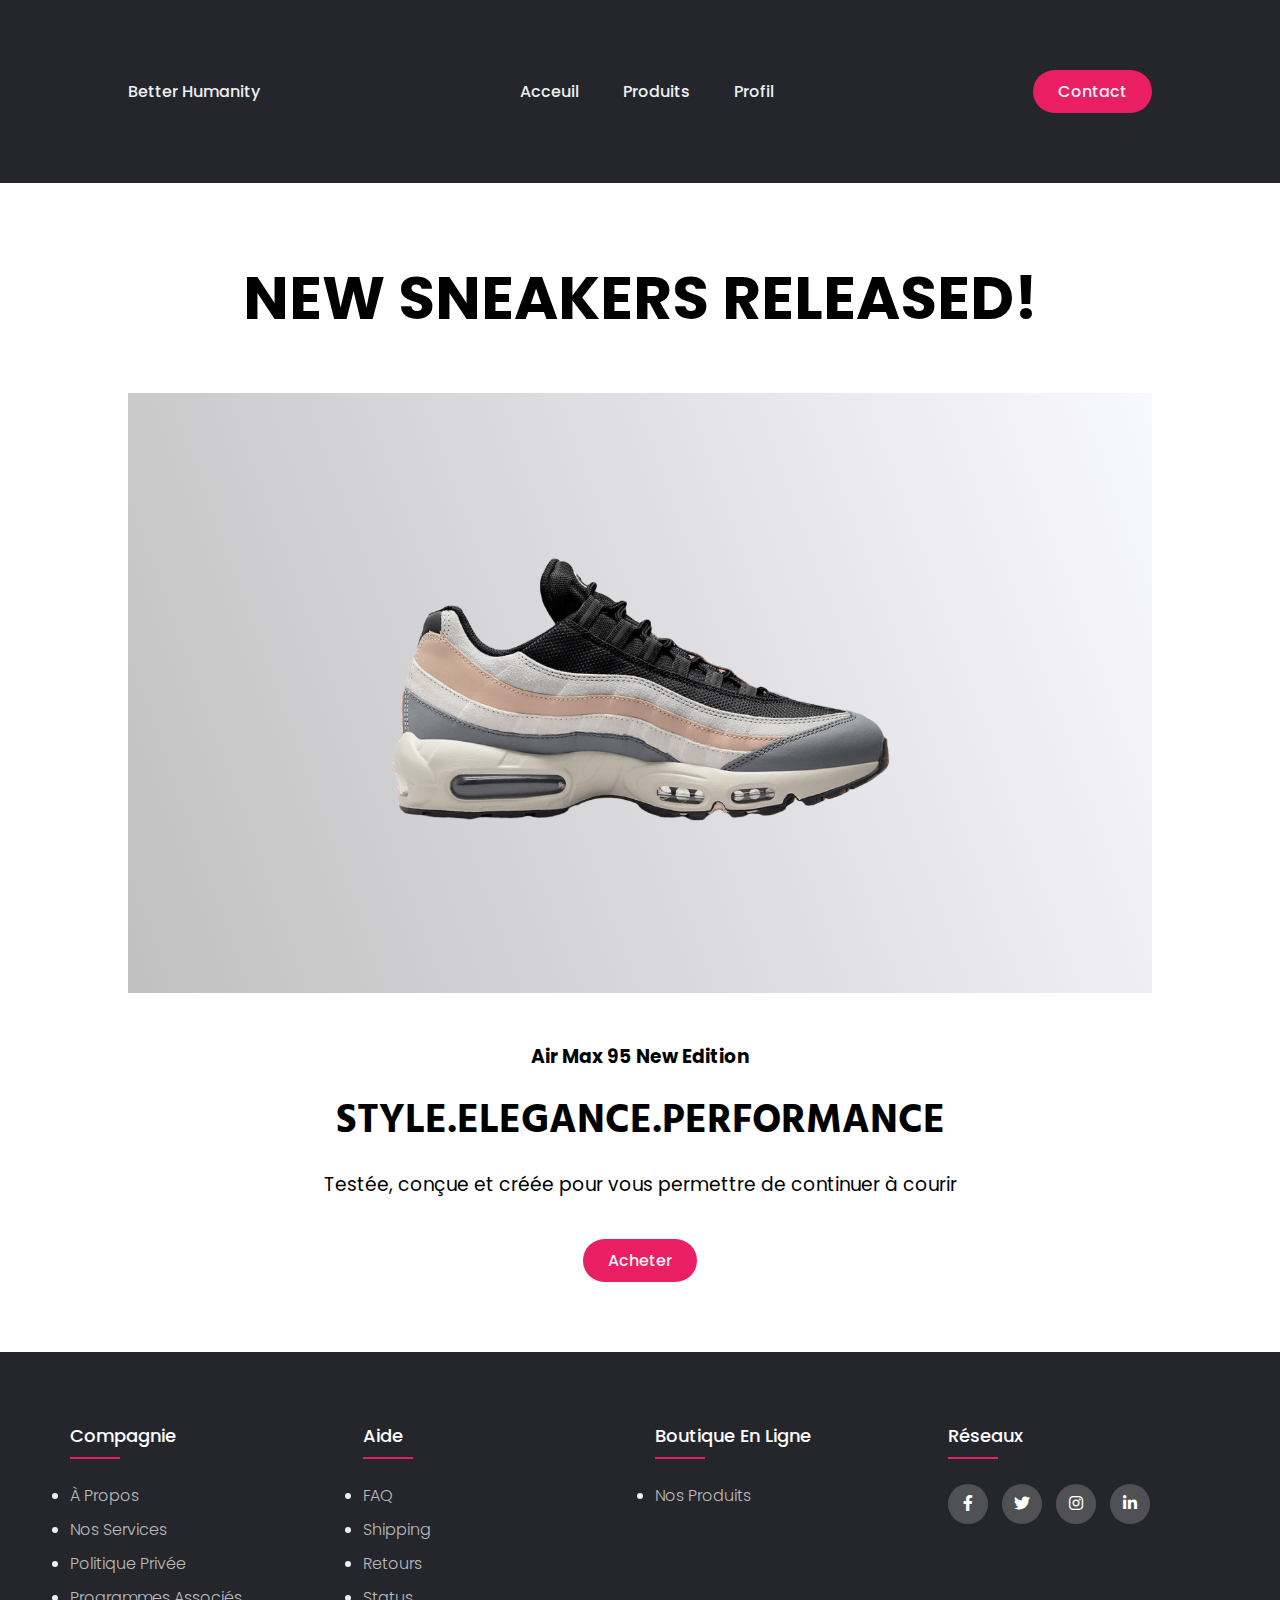
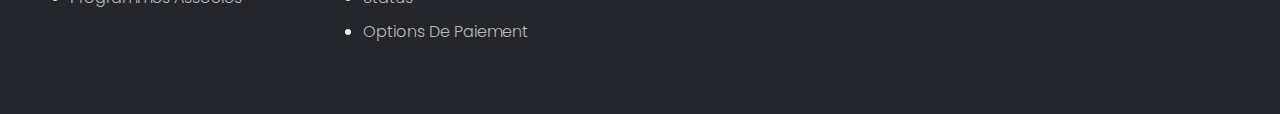
<file: index.html>
<!DOCTYPE html>
<html lang="en" dir="ltr">

<head>
    <meta charset="utf-8">
    <title>Better Humanity</title>
    <meta name="viewport" content="width-device-width, initial-scale=1">
    <link rel="stylesheet" href="style.css">
    <link rel="stylesheet" type="text/css"
        href="https://cdnjs.cloudflare.com/ajax/libs/font-awesome/6.0.0/css/all.min.css" <script src="app.js"
        charset="utf-8">
    </script>
</head>

<body>

    <header>
        <div class="betterhumanity"><a href="index.html">Better Humanity</a></div>
        <nav>
            <ul class="nav-links">
                <li><a href="index.html">Acceuil</a></li>
                <li><a href="produits.html">Produits</a></li>
                <li><a href="login.html">Profil</a></li>
            </ul>
        </nav>
        <a class="contact" href="contactpage.html"><button>Contact</button></a>
    </header>

    <section class="main">
        <div class="titleContainer">
            <h1>New Sneakers released!</h1>
        </div>
        <div class="containerShoes">
            <div class="shoe1">
                <img src="folder.img/shoe2-2/img1.png" width="500px">
            </div>
        </div>
        <div class="underShoesTitles">
            <h3>Air Max 95 New Edition</h3>
            <h1>STYLE.ELEGANCE.PERFORMANCE</h1>
            <h3 id="descriptionUnderTitle"">Testée, conçue et créée pour vous permettre de continuer à courir</h3>
            <a class=" contact" href="#"><button>Acheter</button></a>
        </div>
    </section>

    <div class="footer">
        <div class="container">
            <div class="row">
                <div class="footer-col">
                    <h4>compagnie</h4>
                    <ul>
                        <li><a href="#">à propos</a></li>
                        <li><a href="#">nos services</a></li>
                        <li><a href="#">politique privée</a></li>
                        <li><a href="#">programmes associés</a></li>
                    </ul>
                </div>
                <div class="footer-col">
                    <h4>aide</h4>
                    <ul>
                        <li><a href="#">FAQ</a></li>
                        <li><a href="#">shipping</a></li>
                        <li><a href="#">retours</a></li>
                        <li><a href="#">status</a></li>
                        <li><a href="#">options de paiement</a></li>
                    </ul>
                </div>
                <div class="footer-col">
                    <h4>boutique en ligne</h4>
                    <ul>
                        <li><a href="#">nos produits</a></li>
                    </ul>
                </div>
                <div class="footer-col">
                    <h4>réseaux</h4>
                    <div class="social-links">
                        <a href="https://fr-fr.facebook.com/"><i class="fab fa-facebook-f"></i></a>
                        <a href="https://twitter.com/login"><i class="fab fa-twitter"></i></a>
                        <a href="https://www.instagram.com/?hl=fr"><i class="fab fa-instagram"></i></a>
                        <a href="https://fr.linkedin.com/"><i class="fab fa-linkedin-in"></i></a>
                    </div>
                </div>
            </div>
        </div>
    </div>
    </footer>

</body>

</html>
</file>
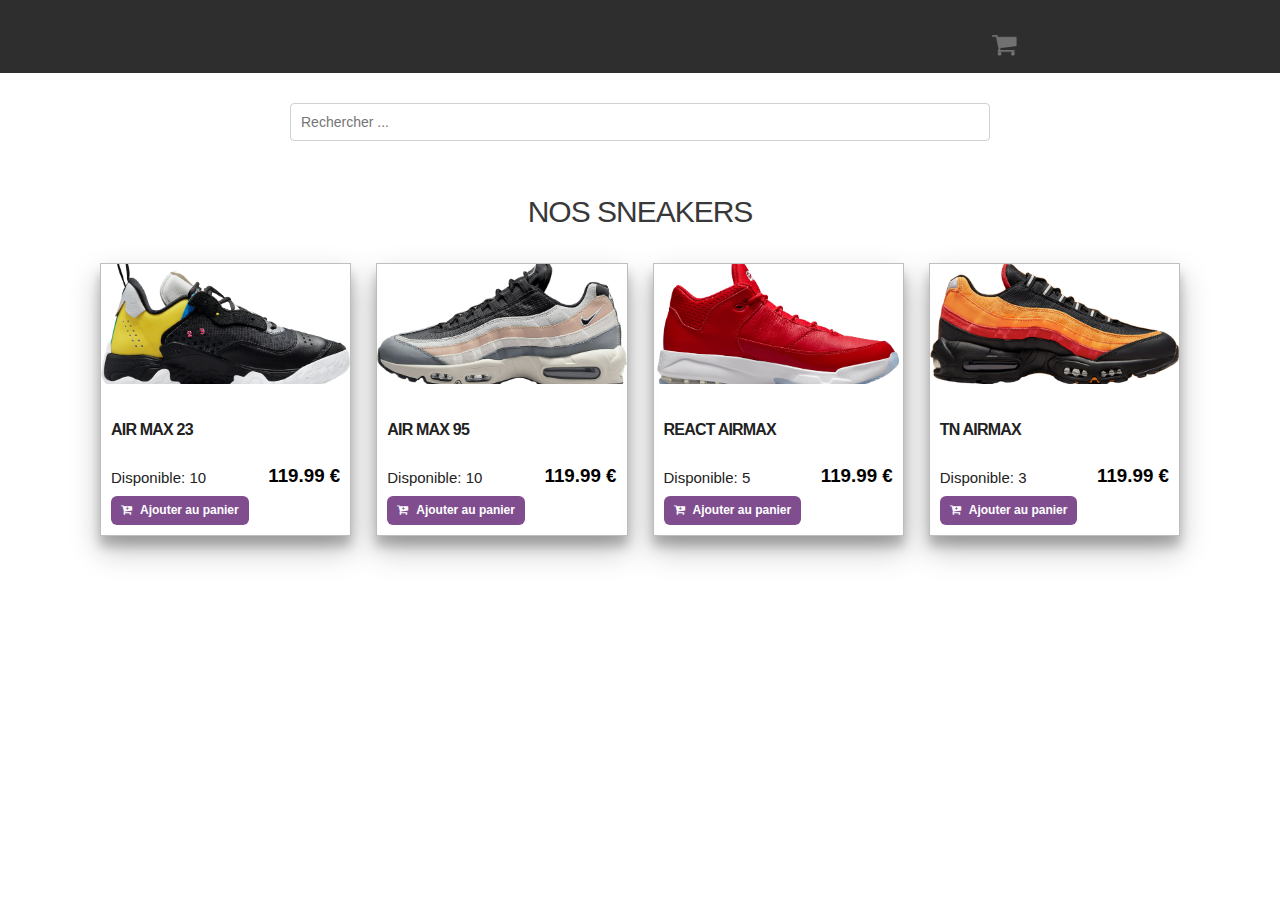
<file: cart.html>
<!DOCTYPE html>
<html lang="en">

<head>
    <meta charset="UTF-8">
    <meta name="viewport" content="width=device-width, initial-scale=1.0">
    <meta http-equiv="X-UA-Compatible" content="ie=edge">
    <title>CART</title>
    <link rel="stylesheet" href="styles.css">
    <link rel="stylesheet" href="skeleton.css">
    <link href="https://fonts.googleapis.com/css?family=IBM+Plex+Sans" rel="stylesheet">
    <link rel="stylesheet" href="https://maxcdn.bootstrapcdn.com/font-awesome/4.7.0/css/font-awesome.min.css">
</head>

<body>

    <div id="notification_container">
    </div>

    <header id="header" class="header">
        <div class="container">
            <div class="row">

                <div class="two columns u-pull-right">

                    <li class="submenu">
                        <img src="img/cart.png" id="img-cart">
                        <div id="cart">
                            <table id="cart-table" class="u-full-width">
                                <thead>
                                    <tr>
                                        <th></th>
                                        <th>Article</th>
                                        <th>Prix</th>
                                        <th>Qté</th>
                                        <th></th>
                                    </tr>
                                </thead>
                                <tbody id="test"></tbody>
                            </table>
                            <a href="#" id="empty-cart" class="button u-full-width">Vider le panier</a>
                        </div>


                </div>
            </div>
        </div>
    </header>

    <form id="search-item" class="search-form">
        <input type="text" placeholder="Rechercher ...">
    </form>

    <div id="courses-list">

        <h1>NOS SNEAKERS</h1>
        <div class="courses__container"></div>
        <div id="no_course" class="hidden">Aucun cours n'est disponible pour votre recherche</div>
    </div>

    <div class="courses__container">
    </div>

    <footer>
    </footer>

    <script src="courses.js"></script>
    <script src="appli.js"></script>
    <script src="search.js"></script>

</body>

</html>
</file>
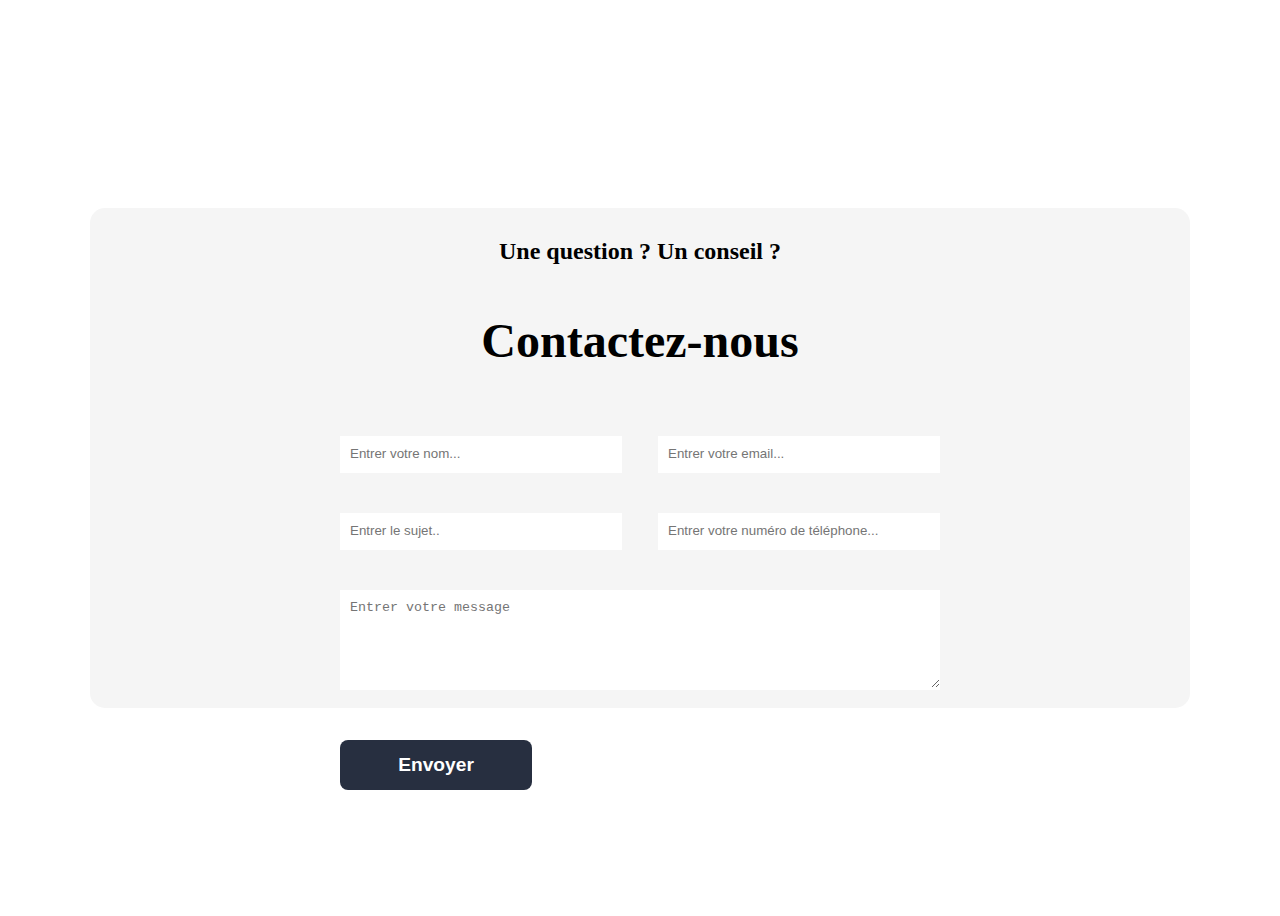
<file: contactpage.html>
<html lang="fr">
<head>
    <meta charset="UTF-8">
    <meta http-equiv="X-UA-Compatible" content="IE=edge">
    <meta name="viewport" content="width=device-width, initial-scale=1.0">
    <link rel="stylesheet" href="contactpage.css" />

    <title>Document</title>
</head>

<body>

<header>
</header>

<section id="contact">
    <div class="container">
        <div class="title">
           <h2>Une question  ? Un conseil  ?</h2>
           <h3>Contactez-nous</h3>
        </div>
        <form action="#" method="post">
            <input type="text" name="name" placeholder="Entrer votre nom..." required="">
            <input type="email" name="email" placeholder="Entrer votre email..." required="">
            <input type="text" name="subject" placeholder="Entrer le sujet.." required="">
            <input type="number" name="number" placeholder="Entrer votre numéro de téléphone..." required="">
            <textarea name="message" placeholder="Entrer votre message"></textarea>
            <button type="submit">Envoyer</button>
        </form>
    </div>
</section>

<footer>
</footer>

</body>
</html>
</file>
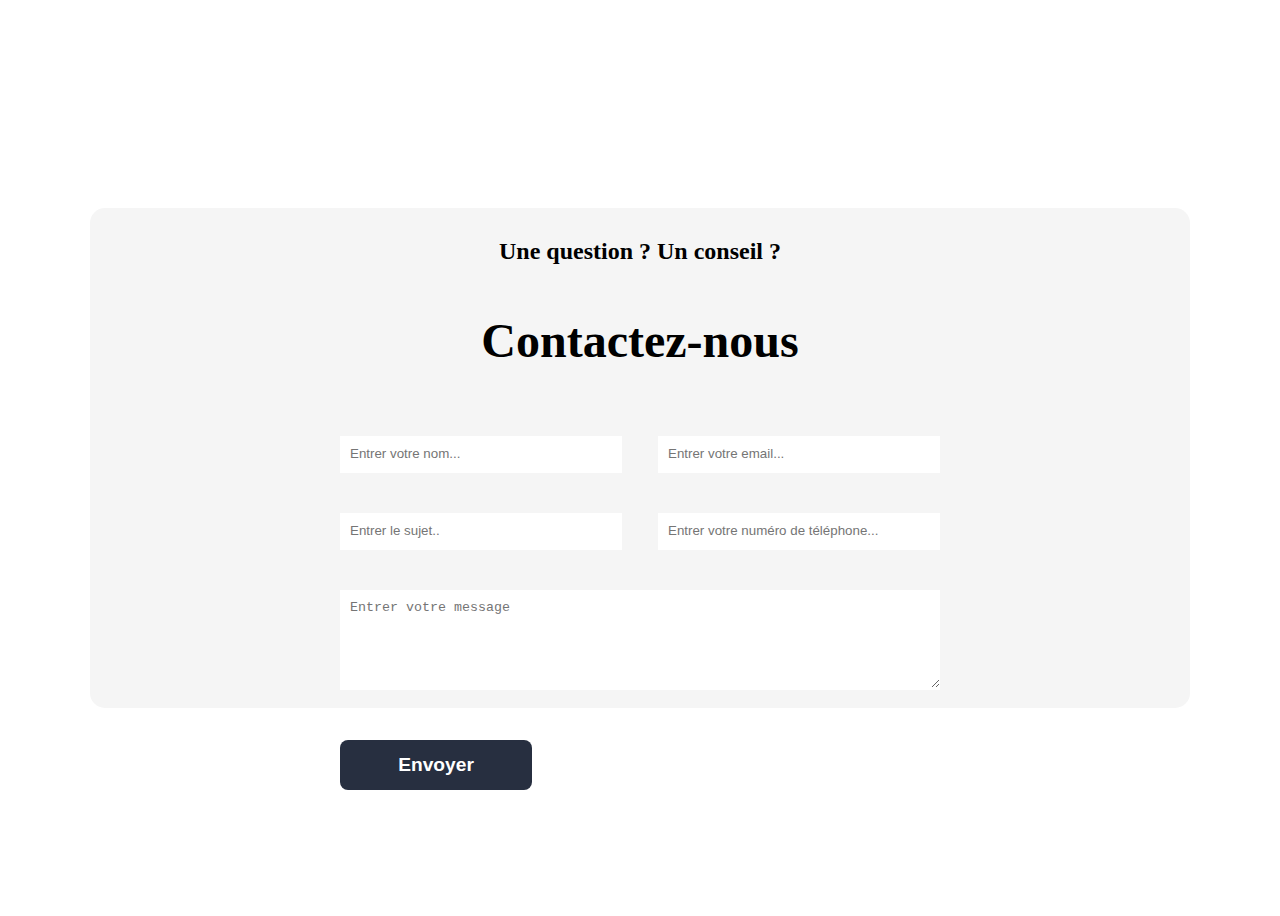
<file: index2.html>
<html lang="fr">
<head>
    <meta charset="UTF-8">
    <meta http-equiv="X-UA-Compatible" content="IE=edge">
    <meta name="viewport" content="width=device-width, initial-scale=1.0">
    <link rel="stylesheet" href="style2.css" />

    <title>Document</title>
</head>

<body>

<header>
</header>

<section id="contact">
    <div class="container">
        <div class="title">
           <h2>Une question  ? Un conseil  ?</h2>
           <h3>Contactez-nous</h3>
        </div>
        <form action="#" method="post">
            <input type="text" name="name" placeholder="Entrer votre nom..." required="">
            <input type="email" name="email" placeholder="Entrer votre email..." required="">
            <input type="text" name="subject" placeholder="Entrer le sujet.." required="">
            <input type="number" name="number" placeholder="Entrer votre numéro de téléphone..." required="">
            <textarea name="message" placeholder="Entrer votre message"></textarea>
            <button type="submit">Envoyer</button>
        </form>
    </div>
</section>

<footer>
</footer>

</body>
</html>
</file>
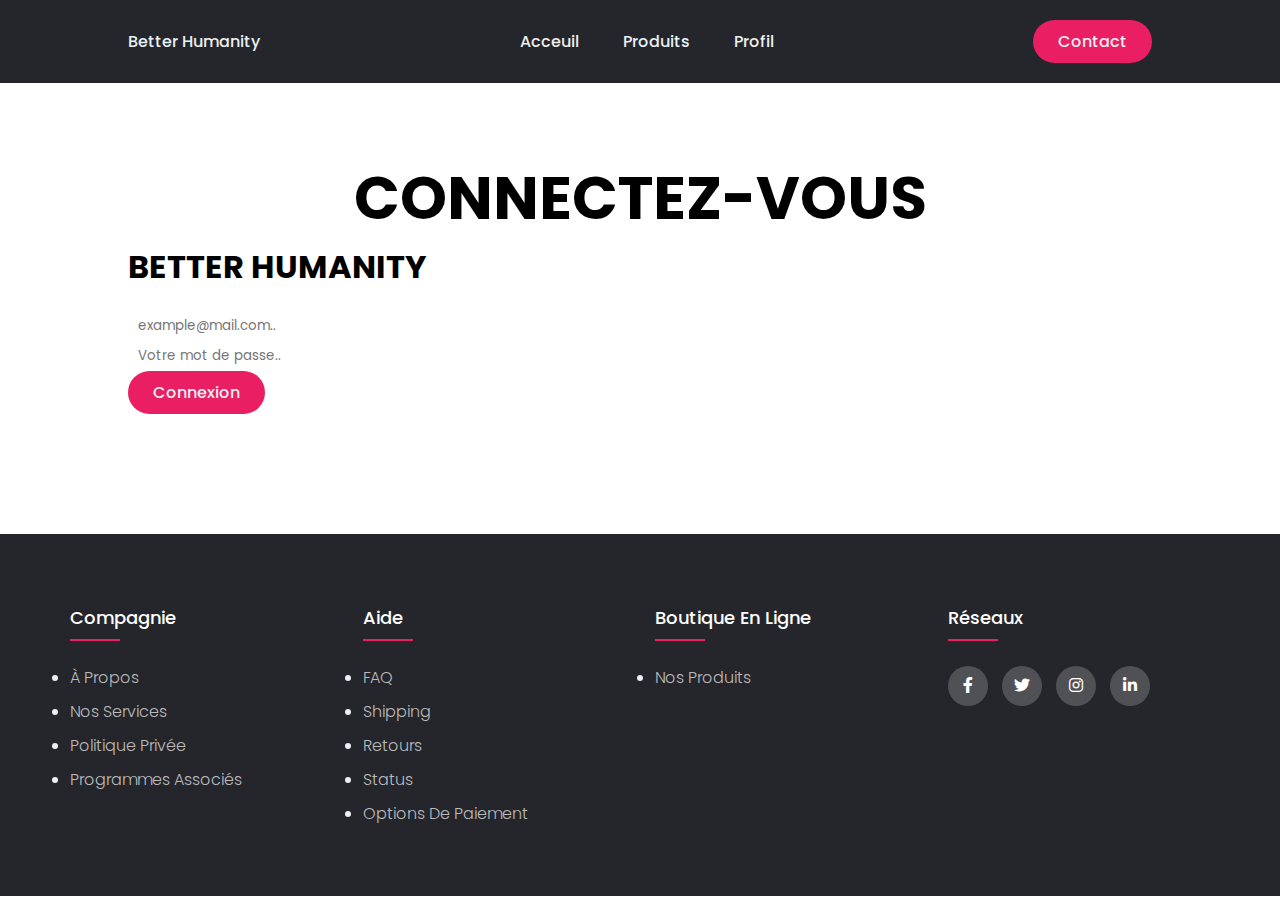
<file: login.html>
<!DOCTYPE html>
<html lang="en" dir="ltr">
  <head>
    <meta charset="utf-8">
    <title>Better Humanity</title>
    <meta name="viewport" content="width-device-width, initial-scale=1">
    <link rel="stylesheet" href="login.css">
    <link rel="stylesheet" type="text/css" href="https://cdnjs.cloudflare.com/ajax/libs/font-awesome/6.0.0/css/all.min.css"
    <script src="app.js" charset="utf-8"></script>
  </head>
  <body>

    <header>
        <div class="betterhumanity"><a href="#">Better Humanity</a></div>
        <nav>
            <ul class="nav-links">
                <li><a href="#">Acceuil</a></li>
                <li><a href="#">Produits</a></li>
                <li><a href="#">Profil</a></li>
            </ul>
        </nav>
        <a class="contact" href="#"><button>Contact</button></a>
    </header>

    <section class="main">
        <div class="titleContainer">
            <h1>CONNECTEZ-VOUS</h1>
        </div>
        <div class="containerLogin" style="margin-bottom: 50px;">
            <div class="logininputs">
                <h1 class="logologin" style="margin-bottom: 20px;">BETTER HUMANITY</h1>
                <input type="text" class="email" placeholder="example@mail.com..">
                <br>
                <input type="text" class="password" placeholder="Votre mot de passe..">
                <br>
                <a class="btnlogin" href="#"><button>Connexion</button></a>
            </div>
        </div>
    </section>

        <div class="footer">
            <div class="container">
                <div class="row">
                    <div class="footer-col">
                        <h4>compagnie</h4>
                        <ul>
                            <li><a href="#">à propos</a></li>
                            <li><a href="#">nos services</a></li>
                            <li><a href="#">politique privée</a></li>
                            <li><a href="#">programmes associés</a></li>
                        </ul>
                    </div>
                    <div class="footer-col">
                      <h4>aide</h4>
                      <ul>
                          <li><a href="#">FAQ</a></li>
                          <li><a href="#">shipping</a></li>
                          <li><a href="#">retours</a></li>
                          <li><a href="#">status</a></li>
                          <li><a href="#">options de paiement</a></li>
                      </ul>
                  </div>
                  <div class="footer-col">
                      <h4>boutique en ligne</h4>
                      <ul>
                          <li><a href="#">nos produits</a></li>
                      </ul>
                  </div>
                  <div class="footer-col">
                      <h4>réseaux</h4>
                      <div class="social-links">
                          <a href="https://fr-fr.facebook.com/"><i class="fab fa-facebook-f"></i></a>
                          <a href="https://twitter.com/login"><i class="fab fa-twitter"></i></a>
                          <a href="https://www.instagram.com/?hl=fr"><i class="fab fa-instagram"></i></a>
                          <a href="https://fr.linkedin.com/"><i class="fab fa-linkedin-in"></i></a>
                      </div>
                  </div>
                </div>
            </div>
        </div>
    </footer>

  </body>
</html>
</file>
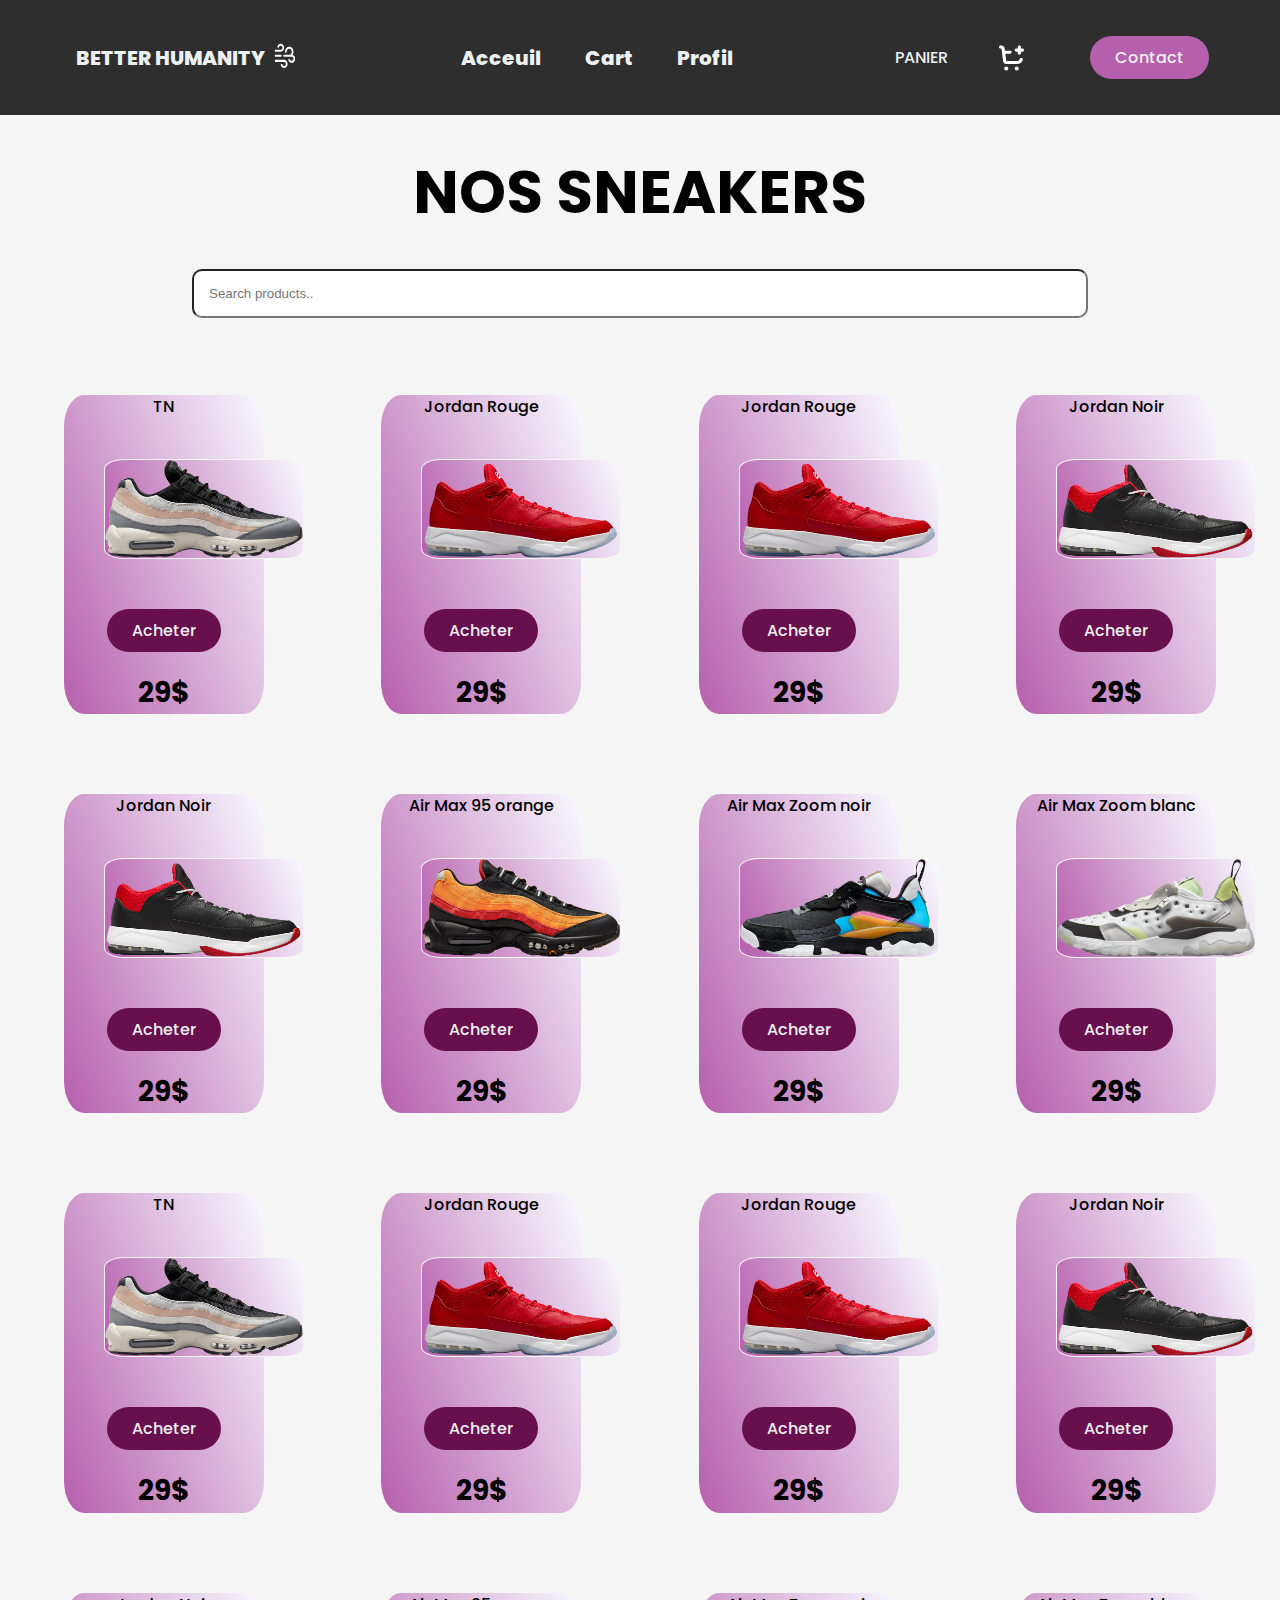
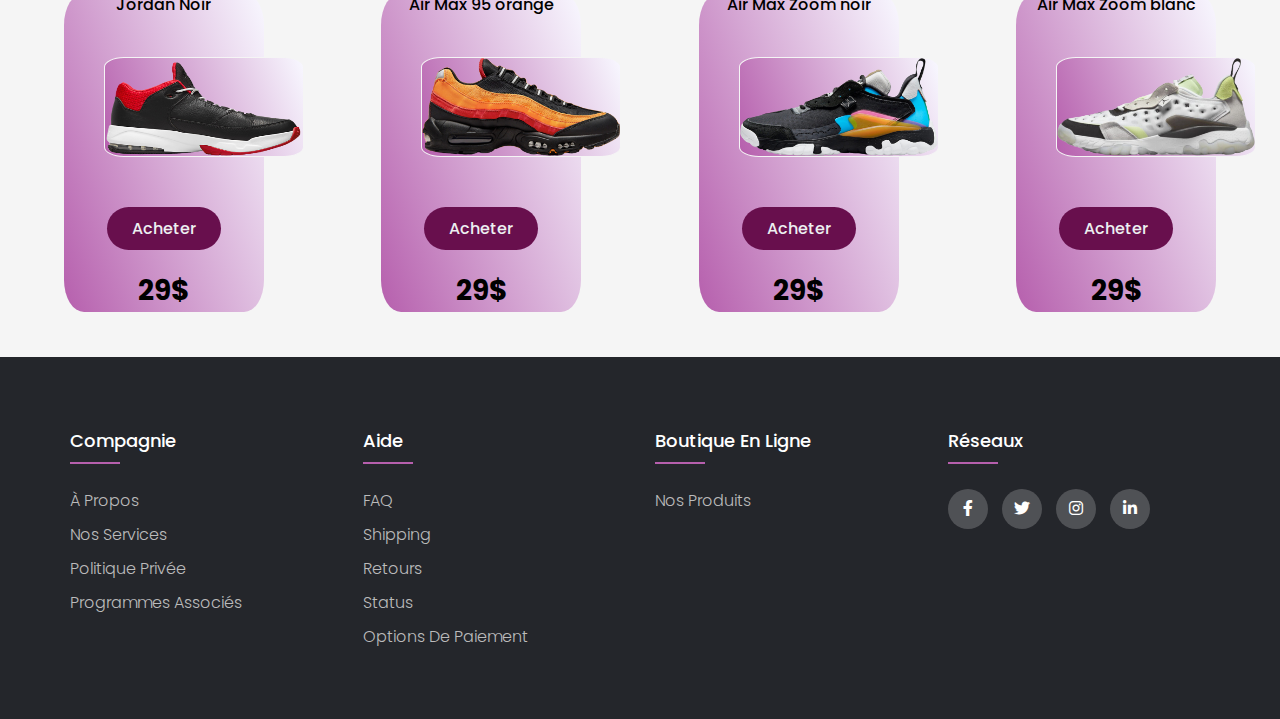
<file: produits.html>
<!DOCTYPE html>
<html lang="en" dir="ltr">

<head>
    <meta charset="utf-8">
    <title>Better Humanity</title>
    <meta name="viewport" content="width-device-width, initial-scale=1">
    <link rel="stylesheet" href="style3.css">
    <link rel="stylesheet" type="text/css"
        href="https://cdnjs.cloudflare.com/ajax/libs/font-awesome/6.0.0/css/all.min.css" </head>

<body>

    <header>
        <div class="betterhumanity"><a href="#">BETTER HUMANITY</a>
            <svg width="30" height="36" viewBox="0 0 30 36" fill="none" xmlns="http://www.w3.org/2000/svg">
                <path
                    d="M0 17.7564C0 17.3628 0.131696 16.9854 0.366117 16.7071C0.600537 16.4288 0.918479 16.2724 1.25 16.2724H8.75C9.08152 16.2724 9.39946 16.4288 9.63388 16.7071C9.8683 16.9854 10 17.3628 10 17.7564C10 18.15 9.8683 18.5275 9.63388 18.8058C9.39946 19.0841 9.08152 19.2404 8.75 19.2404H1.25C0.918479 19.2404 0.600537 19.0841 0.366117 18.8058C0.131696 18.5275 0 18.15 0 17.7564ZM26.1075 16.4312C26.7306 15.5069 27.1579 14.4187 27.3536 13.2578C27.5494 12.097 27.5078 10.8974 27.2325 9.75952C26.9571 8.62167 26.456 7.57878 25.7711 6.71831C25.0862 5.85783 24.2375 5.20484 23.2962 4.81409C22.3549 4.42335 21.3484 4.30624 20.3611 4.47258C19.3738 4.63892 18.4345 5.08386 17.6219 5.7701C16.8093 6.45634 16.1472 7.36387 15.691 8.4166C15.2348 9.46932 14.9978 10.6366 15 11.8204C15 12.214 15.1317 12.5915 15.3661 12.8698C15.6005 13.1481 15.9185 13.3044 16.25 13.3044C16.5815 13.3044 16.8995 13.1481 17.1339 12.8698C17.3683 12.5915 17.5 12.214 17.5 11.8204C17.5 10.9399 17.7199 10.0792 18.132 9.34703C18.544 8.6149 19.1297 8.04428 19.8149 7.70731C20.5002 7.37035 21.2542 7.28219 21.9816 7.45397C22.709 7.62575 23.3772 8.04976 23.9017 8.67239C24.4261 9.29501 24.7833 10.0883 24.9279 10.9519C25.0726 11.8155 24.9984 12.7106 24.7145 13.5241C24.4307 14.3376 23.9501 15.0329 23.3334 15.5221C22.7167 16.0113 21.9917 16.2724 21.25 16.2724H13.75C13.4185 16.2724 13.1005 16.4288 12.8661 16.7071C12.6317 16.9854 12.5 17.3628 12.5 17.7564C12.5 18.15 12.6317 18.5275 12.8661 18.8058C13.1005 19.0841 13.4185 19.2404 13.75 19.2404H25C25.663 19.2404 26.2989 19.5531 26.7678 20.1097C27.2366 20.6663 27.5 21.4213 27.5 22.2084C27.4888 25.6765 23.3988 26.1381 22.4288 23.1983C22.3184 22.8271 22.0883 22.5232 21.7892 22.3535C21.49 22.1837 21.1464 22.162 20.8337 22.293C20.5211 22.4241 20.2652 22.6972 20.1222 23.0523C19.9792 23.4074 19.9609 23.8155 20.0712 24.1866C22.0187 30.2443 29.94 29.0037 30 22.2084C29.9978 20.8646 29.6116 19.5613 28.9045 18.5119C28.1975 17.4624 27.2114 16.7289 26.1075 16.4312ZM13.75 23.6924H1.25C0.918479 23.6924 0.600537 23.8488 0.366117 24.1271C0.131696 24.4054 0 24.7829 0 25.1764C0 25.57 0.131696 25.9475 0.366117 26.2258C0.600537 26.5041 0.918479 26.6604 1.25 26.6604H13.75C14.413 26.6604 15.0489 26.9731 15.5178 27.5297C15.9866 28.0863 16.25 28.8413 16.25 29.6284C16.2388 33.0965 12.1488 33.5581 11.1788 30.6183C11.1241 30.4345 11.0395 30.2653 10.9297 30.1203C10.82 29.9754 10.6873 29.8575 10.5392 29.7735C10.3911 29.6894 10.2305 29.6408 10.0665 29.6304C9.90259 29.6201 9.73855 29.6481 9.58375 29.713C9.42895 29.7779 9.28644 29.8784 9.16435 30.0087C9.04225 30.1389 8.94297 30.2965 8.87216 30.4723C8.80136 30.6482 8.76042 30.8388 8.75169 31.0335C8.74295 31.2281 8.76659 31.4228 8.82125 31.6066C10.7688 37.6643 18.69 36.4237 18.75 29.6284C18.75 28.0541 18.2232 26.5443 17.2855 25.431C16.3479 24.3178 15.0761 23.6924 13.75 23.6924ZM1.25 11.8204H8.75C10.0761 11.8204 11.3479 11.195 12.2855 10.0818C13.2232 8.9686 13.75 7.45875 13.75 5.88443C13.69 -0.913779 5.76625 -2.14995 3.82125 3.90625C3.71085 4.2774 3.72917 4.68541 3.87216 5.04053C4.01516 5.39564 4.27113 5.66878 4.58375 5.79984C4.89637 5.9309 5.24005 5.90916 5.53917 5.73939C5.83829 5.56963 6.06835 5.26575 6.17875 4.8946C7.15 1.95331 11.2388 2.41632 11.25 5.88443C11.25 6.67159 10.9866 7.42651 10.5178 7.98312C10.0489 8.53973 9.41304 8.85243 8.75 8.85243H1.25C0.918479 8.85243 0.600537 9.00878 0.366117 9.28708C0.131696 9.56538 0 9.94285 0 10.3364C0 10.73 0.131696 11.1075 0.366117 11.3858C0.600537 11.6641 0.918479 11.8204 1.25 11.8204Z"
                    fill="white" />
            </svg>
        </div>
        <nav>
            <ul class="nav-links">
                <li><a href="index.html">Acceuil</a></li>
                <li><a href="cart.html">Cart</a>
                </li>
                <li><a href="contactpage.html">Profil</a></li>
            </ul>
        </nav>
        <svg class="shoppingCart" width="36" height="36" viewBox="0 0 36 36" fill="none"
            xmlns="http://www.w3.org/2000/svg">
            <path
                d="M10.4651 36C12.0835 36 13.3954 34.6881 13.3954 33.0698C13.3954 31.4514 12.0835 30.1395 10.4651 30.1395C8.84682 30.1395 7.53491 31.4514 7.53491 33.0698C7.53491 34.6881 8.84682 36 10.4651 36Z"
                fill="white" />
            <path
                d="M25.535 36C27.1533 36 28.4652 34.6881 28.4652 33.0698C28.4652 31.4514 27.1533 30.1395 25.535 30.1395C23.9166 30.1395 22.6047 31.4514 22.6047 33.0698C22.6047 34.6881 23.9166 36 25.535 36Z"
                fill="white" />
            <path
                d="M29.8532 19.59C29.634 20.3761 29.1587 21.0695 28.5002 21.5638C27.8418 22.058 27.0368 22.3257 26.2089 22.3256H10.9089C10.7853 22.3246 10.6665 22.2783 10.5757 22.1957C10.4849 22.1132 10.4285 22.0003 10.4176 21.8791L9.12375 11.907H15.8713C16.4727 11.907 17.0494 11.6718 17.4746 11.2531C17.8998 10.8344 18.1387 10.2665 18.1387 9.67442C18.1387 9.08231 17.8998 8.51445 17.4746 8.09576C17.0494 7.67708 16.4727 7.44186 15.8713 7.44186H8.54483L8.1488 4.37433C8.00511 3.16938 7.41717 2.0583 6.49656 1.25196C5.57595 0.44561 4.38674 0.000108654 3.15462 0L2.26733 0C1.666 0 1.08929 0.235215 0.664087 0.653901C0.238879 1.07259 0 1.64045 0 2.23256C0 2.82467 0.238879 3.39253 0.664087 3.81122C1.08929 4.2299 1.666 4.46512 2.26733 4.46512H3.15462C3.27821 4.46612 3.397 4.51241 3.48782 4.59496C3.57864 4.67751 3.63498 4.7904 3.64587 4.91163L5.91321 22.4149C6.05659 23.6204 6.6446 24.732 7.56556 25.5387C8.48652 26.3454 9.67629 26.7909 10.9089 26.7907H26.2089C28.0289 26.7896 29.7983 26.2005 31.2455 25.1138C32.6926 24.027 33.7377 22.5027 34.2201 20.7747L34.2443 20.6854C34.3368 20.3545 34.3506 20.0071 34.2845 19.6701C34.2185 19.3331 34.0745 19.0157 33.8636 18.7424C33.6528 18.4691 33.3808 18.2474 33.0688 18.0945C32.7568 17.9415 32.4132 17.8614 32.0646 17.8605C31.5686 17.8604 31.0862 18.0204 30.6914 18.3162C30.2966 18.6119 30.0112 19.0269 29.8789 19.4977L29.8532 19.59Z"
                fill="white" />
            <path
                d="M33.7675 4.46512H31.535V2.23256C31.535 1.64045 31.2998 1.07259 30.8811 0.653901C30.4624 0.235215 29.8945 0 29.3024 0C28.7103 0 28.1424 0.235215 27.7238 0.653901C27.3051 1.07259 27.0699 1.64045 27.0699 2.23256V4.46512H24.8373C24.2452 4.46512 23.6773 4.70033 23.2586 5.11902C22.84 5.5377 22.6047 6.10556 22.6047 6.69767C22.6047 7.28979 22.84 7.85765 23.2586 8.27633C23.6773 8.69502 24.2452 8.93023 24.8373 8.93023H27.0699V11.1628C27.0699 11.7549 27.3051 12.3228 27.7238 12.7414C28.1424 13.1601 28.7103 13.3953 29.3024 13.3953C29.8945 13.3953 30.4624 13.1601 30.8811 12.7414C31.2998 12.3228 31.535 11.7549 31.535 11.1628V8.93023H33.7675C34.3596 8.93023 34.9275 8.69502 35.3462 8.27633C35.7649 7.85765 36.0001 7.28979 36.0001 6.69767C36.0001 6.10556 35.7649 5.5377 35.3462 5.11902C34.9275 4.70033 34.3596 4.46512 33.7675 4.46512Z"
                fill="white" />
        </svg>
        <a href="">PANIER</a>

        <a class="contact" href=""><button>Contact</button></a>
    </header>

    <div class="titleContainer">
        <h1>Nos Sneakers</h1>
    </div>
    <input id="searchbar" onkeyup="search_animal()" type="text" name="search" placeholder="Search products..">
    <div class="containerShoes">
        <ol id='list'>
            <div class="shoe">
                <li class="sneakers">TN</li><img class="nd" src="folder.img/shoe2-2/img1.png"><a class="contactShoe"
                    href="#">
                    <button class="add-to-cart1" href="#"> Acheter</button>
                </a>
                <h3>29$</h3>
            </div>
            <div class="shoe">
                <li class="sneakers">Jordan Rouge</li><img class="nd" src="folder.img/shoe1-1/img1.png"><a
                    class="contactShoe" href=""><button>Acheter</button></a>
                <h3>29$</h3>

            </div>
            <div class="shoe">
                <li class="sneakers">Jordan Rouge</li><img class="nd" src="folder.img/shoe1-1/img1.png"><a
                    class="contactShoe" href=""><button>Acheter</button></a>
                <h3>29$</h3>

            </div>
            <div class="shoe">
                <li class="sneakers">Jordan Noir</li><img class="nd" src="folder.img/shoe1-2/img1.png"><a
                    class="contactShoe" href=""><button>Acheter</button></a>
                <h3>29$</h3>

            </div>
            <div class="shoe">
                <li class="sneakers">Jordan Noir</li><img class="nd" src="folder.img/shoe1-2/img1.png"><a
                    class="contactShoe" href=""><button>Acheter</button></a>
                <h3>29$</h3>

            </div>
            <div class="shoe">
                <li class="sneakers">Air Max 95 orange</li><img class="nd" src="folder.img/shoe2-1/img1.png"><a
                    class="contactShoe" href=""><button>Acheter</button></a>
                <h3>29$</h3>

            </div>
            <div class="shoe">
                <li class="sneakers">Air Max Zoom noir</li><img class="nd" src="folder.img/shoe3-1/img1.png"><a
                    class="contactShoe" href=""><button>Acheter</button></a>
                <h3>29$</h3>

            </div>
            <div class="shoe">
                <li class="sneakers">Air Max Zoom blanc</li><img class="nd" src="folder.img/shoe3-2/img1.png"><a
                    class="contactShoe" href=""><button>Acheter</button></a>
                <h3>29$</h3>

            </div>
            <div class="shoe">
                <li class="sneakers">TN</li><img class="nd" src="folder.img/shoe2-2/img1.png"><a class="contactShoe"
                    href=""><button>Acheter</button></a>
                <h3>29$</h3>

            </div>
            <div class="shoe">
                <li class="sneakers">Jordan Rouge</li><img class="nd" src="folder.img/shoe1-1/img1.png"><a
                    class="contactShoe" href=""><button>Acheter</button></a>
                <h3>29$</h3>

            </div>
            <div class="shoe">
                <li class="sneakers">Jordan Rouge</li><img class="nd" src="folder.img/shoe1-1/img1.png"><a
                    class="contactShoe" href=""><button>Acheter</button></a>
                <h3>29$</h3>

            </div>
            <div class="shoe">
                <li class="sneakers">Jordan Noir</li><img class="nd" src="folder.img/shoe1-2/img1.png"><a
                    class="contactShoe" href=""><button>Acheter</button></a>
                <h3>29$</h3>

            </div>
            <div class="shoe">
                <li class="sneakers">Jordan Noir</li><img class="nd" src="folder.img/shoe1-2/img1.png"><a
                    class="contactShoe" href=""><button>Acheter</button></a>
                <h3>29$</h3>

            </div>
            <div class="shoe">
                <li class="sneakers">Air Max 95 orange</li><img class="nd" src="folder.img/shoe2-1/img1.png"><a
                    class="contactShoe" href=""><button>Acheter</button></a>
                <h3>29$</h3>


            </div>
            <div class="shoe">
                <li class="sneakers">Air Max Zoom noir</li><img class="nd" src="folder.img/shoe3-1/img1.png"><a
                    class="contactShoe" href=""><button>Acheter</button></a>
                <h3>29$</h3>

            </div>
            <div class="shoe">
                <li class="sneakers">Air Max Zoom blanc</li><img class="nd" src="folder.img/shoe3-2/img1.png"><a
                    class="contactShoe" href=""><button>Acheter</button></a>
                <h3>29$</h3>

            </div>
        </ol>
    </div>

    <div class="footer">
        <div class="container">
            <div class="row">
                <div class="footer-col">
                    <h4>compagnie</h4>
                    <ul>
                        <li><a href="#">à propos</a></li>
                        <li><a href="#">nos services</a></li>
                        <li><a href="#">politique privée</a></li>
                        <li><a href="#">programmes associés</a></li>
                    </ul>
                </div>
                <div class="footer-col">
                    <h4>aide</h4>
                    <ul>
                        <li><a href="#">FAQ</a></li>
                        <li><a href="#">shipping</a></li>
                        <li><a href="#">retours</a></li>
                        <li><a href="#">status</a></li>
                        <li><a href="#">options de paiement</a></li>
                    </ul>
                </div>
                <div class="footer-col">
                    <h4>boutique en ligne</h4>
                    <ul>
                        <li><a href="#">nos produits</a></li>
                    </ul>
                </div>
                <div class="footer-col">
                    <h4>réseaux</h4>
                    <div class="social-links">
                        <a href="https://fr-fr.facebook.com/"><i class="fab fa-facebook-f"></i></a>
                        <a href="https://twitter.com/login"><i class="fab fa-twitter"></i></a>
                        <a href="https://www.instagram.com/?hl=fr"><i class="fab fa-instagram"></i></a>
                        <a href="https://fr.linkedin.com/"><i class="fab fa-linkedin-in"></i></a>
                    </div>
                </div>
            </div>
        </div>
    </div>
    </footer>

    <script src="app.js"></script>
</body>

</html>
</file>
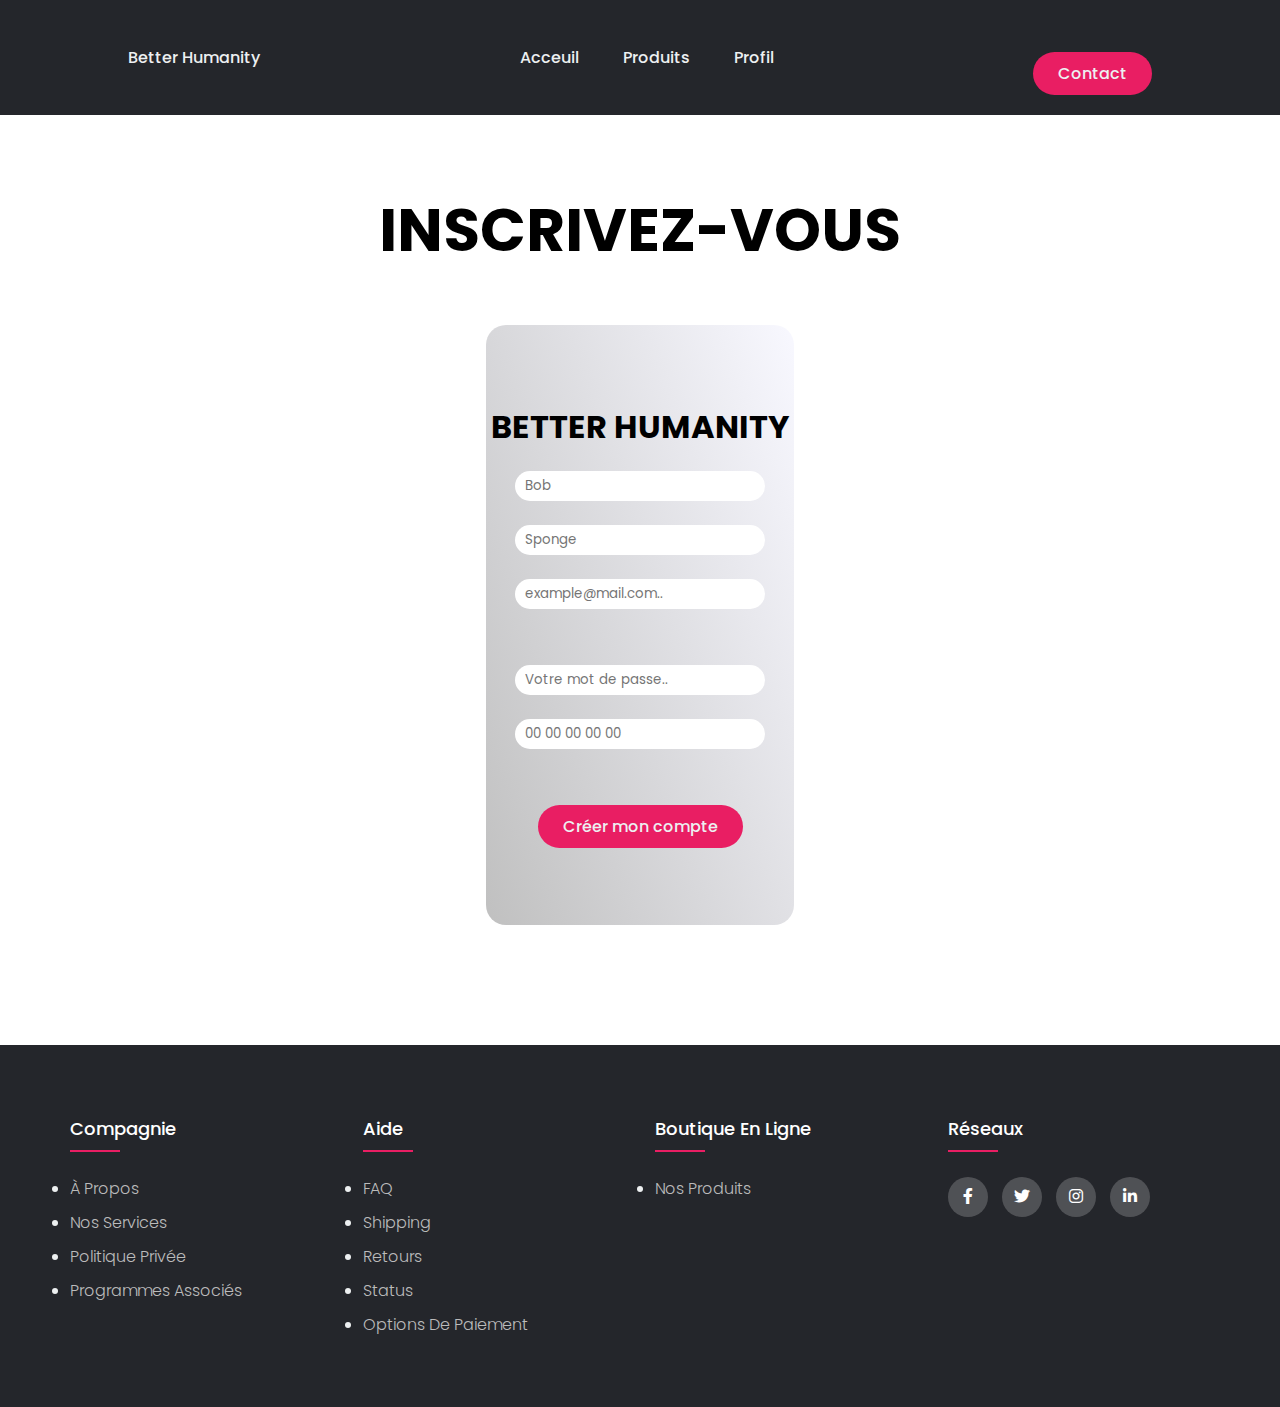
<file: register.html>
<!DOCTYPE html>
<html lang="en" dir="ltr">

<head>
    <meta charset="utf-8">
    <title>Better Humanity</title>
    <meta name="viewport" content="width-device-width, initial-scale=1">
    <link rel="stylesheet" href="/style/login.css">
    <link rel="stylesheet" type="text/css"
        href="https://cdnjs.cloudflare.com/ajax/libs/font-awesome/6.0.0/css/all.min.css" <script src="/script/app.js"
        charset="utf-8">
    </script>
</head>

<body>

    <header>
        <div class="betterhumanity"><a href="#">Better Humanity</a></div>
        <nav>
            <ul class="nav-links">
                <li><a href="register.html">Acceuil</a></li>
                <li><a href="produits.html">Produits</a></li>
                <li><a href="#">Profil</a></li>
            </ul>
        </nav>
        <a class="contact" href="#"><button>Contact</button></a>
    </header>

    <section class="main">
        <div class="titleContainer">
            <h1>INSCRIVEZ-VOUS</h1>
        </div>
        <div class="containerRegister" style="margin-bottom: 50px;">
            <div class="registerinputs">
                <h1 class="logologin" style="margin-bottom: 20px;">BETTER HUMANITY</h1>
                <input type="text" class="firstname" placeholder="Bob">
                <br>
                <input type="text" class="name" placeholder="Sponge">
                <br>
                <input type="text" class="email" placeholder="example@mail.com..">
                <br>
                <input type="text" class="password" placeholder="Votre mot de passe..">
                <br>
                <input type="text" class="phone" placeholder="00 00 00 00 00">
                <br>
                <a class="btnRegister" onclick="getInputs()" href="#"><button>Créer mon compte</button></a>
            </div>
        </div>
    </section>

    <div class="footer">
        <div class="container">
            <div class="row">
                <div class="footer-col">
                    <h4>compagnie</h4>
                    <ul>
                        <li><a href="#">à propos</a></li>
                        <li><a href="#">nos services</a></li>
                        <li><a href="#">politique privée</a></li>
                        <li><a href="#">programmes associés</a></li>
                    </ul>
                </div>
                <div class="footer-col">
                    <h4>aide</h4>
                    <ul>
                        <li><a href="#">FAQ</a></li>
                        <li><a href="#">shipping</a></li>
                        <li><a href="#">retours</a></li>
                        <li><a href="#">status</a></li>
                        <li><a href="#">options de paiement</a></li>
                    </ul>
                </div>
                <div class="footer-col">
                    <h4>boutique en ligne</h4>
                    <ul>
                        <li><a href="#">nos produits</a></li>
                    </ul>
                </div>
                <div class="footer-col">
                    <h4>réseaux</h4>
                    <div class="social-links">
                        <a href="https://fr-fr.facebook.com/"><i class="fab fa-facebook-f"></i></a>
                        <a href="https://twitter.com/login"><i class="fab fa-twitter"></i></a>
                        <a href="https://www.instagram.com/?hl=fr"><i class="fab fa-instagram"></i></a>
                        <a href="https://fr.linkedin.com/"><i class="fab fa-linkedin-in"></i></a>
                    </div>
                </div>
            </div>
        </div>
    </div>
    </footer>
    <script src="/script/script.js"></script>

</body>

</html>
</file>
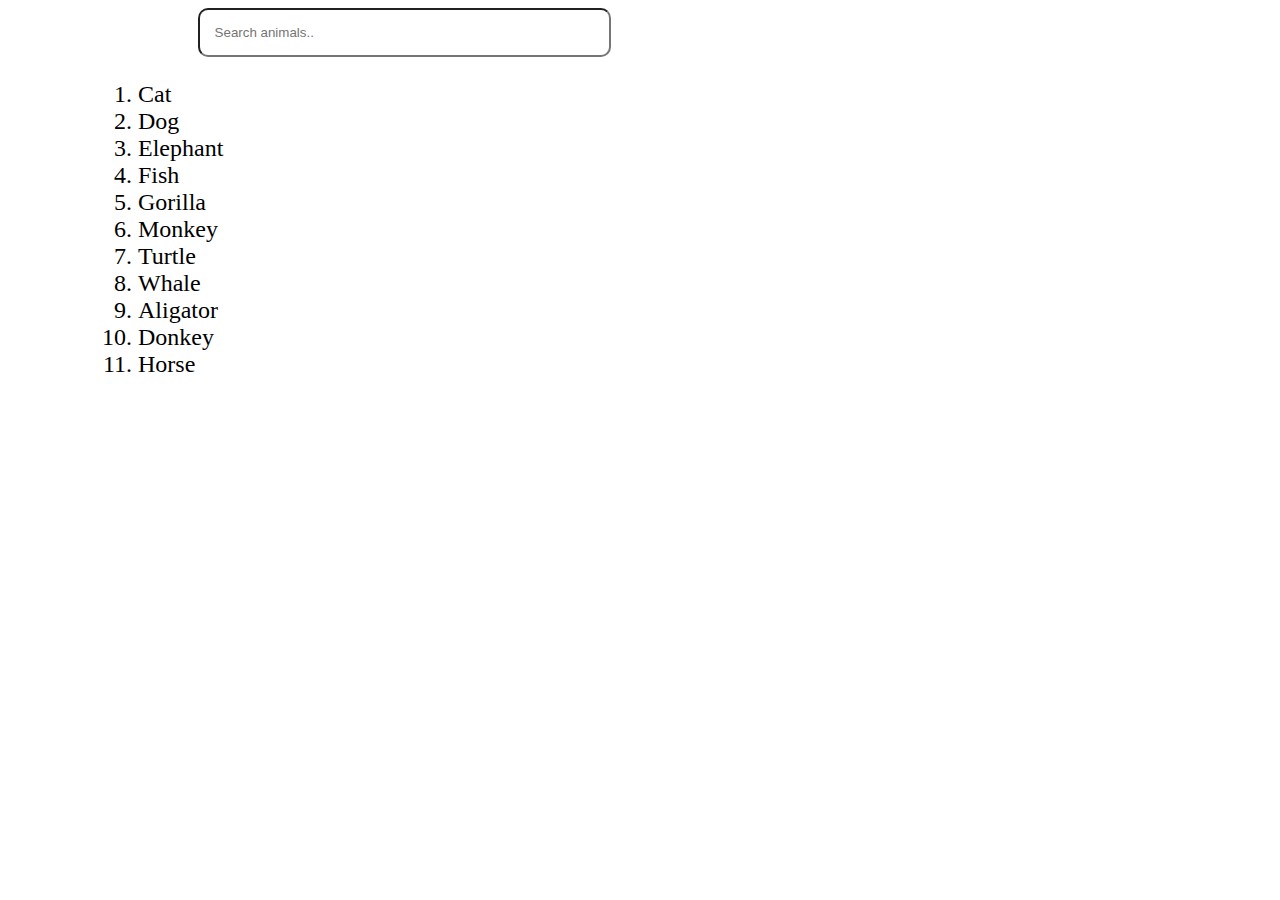
<file: sneakersAPI.html>
<!DOCTYPE html>
<html>

<head>
	<title>
		Creating Search Bar using HTML
		CSS and Javascript
	</title>

	<!-- linking the stylesheet(CSS) -->
	<link rel="stylesheet" type="text/css" href="style4.css">
</head>

<body>

	<!-- input tag -->
	<input id="searchbar" onkeyup="search_animal()" type="text" name="search" placeholder="Search animals..">

	<!-- ordered list -->
	<ol id='list'>
		<li class="animals">Cat</li>
		<li class="animals">Dog</li>
		<li class="animals">Elephant</li>
		<li class="animals">Fish</li>
		<li class="animals">Gorilla</li>
		<li class="animals">Monkey</li>
		<li class="animals">Turtle</li>
		<li class="animals">Whale</li>
		<li class="animals">Aligator</li>
		<li class="animals">Donkey</li>
		<li class="animals">Horse</li>
	</ol>

	<!-- linking javascript -->
	<script src="try.js"></script>
</body>

</html>
</file>
<file: style.css>
@import url('https://fonts.googleapis.com/css2?family=Poppins:ital,wght@1,300&display=swap');
@import url('https://fonts.googleapis.com/css2?family=Hind+Madurai:wght@600;700&family=Mukta&family=Poppins:ital,wght@1,300&display=swap');
* {
    box-sizing: border-box;
    margin: 0;
    padding: 0;
}

li, a, button {
    font-family: "Poppins", sans-serif;
    font-weight: 500;
    font-size: 16px;
    color: #edf0f1;
    text-decoration: none;
} 

header {
    background-color: #24262b;
    display: flex;
    justify-content: space-between;
    align-items: center;
    padding: 70px 10%;
}

.nav-links li {
    display: inline-block;
    padding: 0px 20px;
}

.nav-links li a {
    transition: all 0.3s ease 0s;
}

.nav-links li a:hover {
    color: silver;
}

button {
    padding: 9px 25px;
    background-color: #e91e63;
    border: none;
    border-radius: 50px;
    transition: all 0.3s ease 0s;
}

button:hover {
    background-color: silver;
}

body {
  line-height: 1.5;
  font-family: 'Poppins', sans-serif;
}

.container {
  max-width: 1170px;
  margin: auto;
}

.row {
  display: flex;
  flex-wrap: wrap;
}

.footer {
  background-color: #24262b;
  padding: 70px 0;
}

.footer-col {
  width: 25%;
  padding: 0 15px;
} 

.footer-col h4{
  font-size: 18px;
  color: #ffffff;
  text-transform: capitalize;
  margin-bottom: 35px;
  font-weight: 500;
  position: relative;
}

.footer-col h4::before {
  content: '';
  position: absolute;
  left: 0;
  bottom: -10px;
  background-color: #e91e63;
  height: 2px;
  box-sizing: border-box;
  width: 50px;
}

.footer-col ul li:not(:last-child) {
  margin-bottom: 10px;
}

.footer-col ul li a{
  font-size: 16px;
  text-transform: capitalize;
  color: #ffffff;
  text-decoration: none;
  font-weight: 300 ;
  color: #bbbbbb;
  display: block;
  transition: all 0.3s ease ;
}

.footer-col ul li a:hover {
  color:#ffffff;
  padding-left: 8px;
}

.footer-col .social-links a{
  display: inline-block;
  height: 40px;
  width: 40px;
  background-color: rgba(255,255,255,0.2);
  margin-right: 10px;
  margin: 0 10px 10px 0;
  text-align: center;
  line-height: 40px;
  border-radius: 50%;
  color: #ffffff; 
  transition: all 0.3s ease;
}

section {
  padding: 70px 10%;
 }

 .containerShoes {
   width: 100%;
   height: 600px;
   margin-top: 50px;
   background: linear-gradient(70deg, #C0C0C0, #F8F8FF);
   display: flex;
   justify-content: center;
   align-items: center;
 }

.titleContainer {
  display: flex;
  justify-content: center;
  text-transform: uppercase;
  font-size: 30px;
}

.underShoesTitles {
  display: flex;
  justify-content: center;
  flex-direction: column;
  text-align: center;
  margin-top: 50px;
}

.underShoesTitles h1 {
  margin-top: 20px;
  text-transform: uppercase;
  font-family: 'Hind Madurai', sans-serif;
  font-size: 40px;
}

#descriptionUnderTitle {
  margin-top: 20px;
  font-weight: 400;
}

.underShoesTitles a button {
  margin-top: 40px;
}
</file>
<file: styles.css>
body {
  overflow-x: hidden;
  background: #fff;
  font-family: "IBM Plex Sans", sans-serif;
}
* {
  margin: 0;
  padding: 0;
}
h1 {
  text-align: center;
}

.hidden {
  display: none !important;
}

/*
  * Header
  */
header {
  background: #2e2e2e;
  padding: 20px 0 0 0;
  text-align: center;
  display: flex;
  justify-content: space-between;
}
header .logo img {
  width: 100%;
}
header .submenu {
  position: relative;
  list-style-type: none;
  width: 50%;
}
header .submenu #img-cart {
  width: 25px;
  margin-top: 15px;
  cursor: pointer;
}

/** cart **/
#cart {
  box-shadow: 0px 1px 5px 0px #adadad;
}
#cart table {
  border-collapse: collapse;
}
#cart table thead tr {
  background: #f4f4f4;
}
#cart table thead th {
  font-size: 11px;
  font-weight: 600;
  border: none;
}
#cart table tbody td img {
  width: auto;
  height: 40px;
}
#cart table tbody .supprimer-item {
  display: block;
  background-color: #ff5454;
  border-radius: 50%;
  padding: 8px;
  height: 10px;
  line-height: 13px;
  text-decoration: none;
  color: white;
  font-size: 11px;
  font-weight: bold;
  width: 10px;
  text-align: center;
}

header .submenu #cart {
  display: none;
}
header .submenu:hover #cart {
  display: block;
  position: absolute;
  right: 0;
  top: 100%;
  z-index: 1;
  background-color: white;
  padding: 8px;
  max-height: 400px;
  min-width: 400px;

  overflow-y: scroll;
}

header .submenu:hover #cart::-webkit-scrollbar {
  width: 4px;
}
header .submenu:hover #cart::-webkit-scrollbar-track {
  background: #f1f1f1;
}
header .submenu:hover #cart::-webkit-scrollbar-thumb {
  background: #888;
}
header .submenu:hover #cart::-webkit-scrollbar-thumb:hover {
  background: #555;
}

/*
  * Search form
  */
.search-form {
  display: flex;

  max-width: 700px;
  width: 70%;
  min-width: 450px;
  margin: 30px auto;
  position: relative;
  display: flex;
}

.search-form input {
  width: 100%;
  padding: 15px;
  border: none;
  outline: none;
  border-radius: 3px;
  font-size: 14px;
}

#no_course {
  text-align: center;
  padding: 25px;
}

/*
  * Courses list
  */

#courses-list h1 {
  text-align: left;
  width: fit-content;
  margin: 0 auto 25px auto;
  font-size: 30px;
  font-weight: 100;
  padding: 8px 15px;

  position: relative;

  color: #383838;
}
#courses-list h1:after {
  content: "";
  display: block;

  height: 15px;
  width: 100%;
  position: absolute;
  bottom: 6px;
  left: 10px;
  z-index: -1;
}

.entete__courses {
  margin-bottom: 30px;
}
.courses__container {
  margin-top: 30px;
  display: grid;
  grid-gap: 25px;
  max-width: 1080px;
  margin: 0 auto;
  padding: 0 10px;
}
.course__item {
  border: 1px solid rgba(0, 0, 0, 0.25);
  box-shadow: 0 14px 28px rgba(0, 0, 0, 0.25), 0 10px 10px rgba(0, 0, 0, 0.22);

  display: flex;
  flex-direction: column;
  padding: 0 0 10px 0;
}

.course__item .course_img {
  height: 120px;
  overflow: hidden;

  display: flex;
  justify-content: center;
  align-items: center;
}
.course__item .course_img img {
  width: 100%;
}

.course__item .mark {
  width: 70px;
  height: 15px;
  overflow: hidden;
}
.course__item .mark img {
  width: 100%;
}
.course__item .mark.m_5 img {
  margin-top: 0px;
}
.course__item .mark.m_4 img {
  margin-top: -15px;
}
.course__item .mark.m_3 img {
  margin-top: -30px;
}
.course__item .mark.m_2 img {
  margin-top: -45px;
}
.course__item .mark.m_1 img {
  margin-top: -60px;
}

.course__item .info__card {
  padding: 10px 10px;
  position: relative;
}
.course__item .info__card h4 {
  font-size: 16px;
  font-weight: 700;
}
.course__item .price {
  text-decoration: line-through;
  color: red;
}
.course__item .discount {
  color: black;
  font-weight: bold;
  float: right;
  font-size: 1.25em;
}
.course__item .add-to-cart {
  background: #804e8f;
  padding: 5px 10px;
  border-radius: 6px;
  color: white;
  text-decoration: none;
  font-weight: bold;
  font-size: 0.8em;
  position: absolute;
  bottom: 0;
}
.course__item .add-to-cart:hover {
  background: #00828a;
  color: white;
}
.fa {
  margin-bottom: 0;
  margin-right: 8px;
}

@media (min-width: 750px) {
  header {
    text-align: left;
  }
}

@media (min-width: 472px) and (max-width: 767px) {
  .courses__container {
    grid-template-columns: 1fr 1fr;
  }
}
@media all and (min-width: 768px) {
  .courses__container {
    grid-template-columns: 1fr 1fr 1fr;
  }
}
@media all and (min-width: 949px) {
  .courses__container {
    grid-template-columns: 1fr 1fr 1fr 1fr;
  }
}

/*
  * Notification
  */
#notification_container {
  position: fixed;
  top: 40px;
  right: 25px;

  width: 200px;
  height: auto;
}

#notification_container .content {
  box-shadow: 0px 1px 5px 0px #adadad;
  background: #8b29cc;
  padding: 8px;
  border-radius: 4px;
  overflow: hidden;

  display: flex;
  align-items: center;

  margin: 0 0 15px 0;
}

#notification_container .content img {
  width: 25px;
  height: 25px;
}

#notification_container .content p {
  margin: auto;
  font-weight: 600;
  font-size: 13px;
}

/*
  * Footer
  */
footer {
  display: block;
  margin-top: 50px;
}
</file>
<file: skeleton.css>
/*
* Skeleton V2.0.4
* Copyright 2014, Dave Gamache
* www.getskeleton.com
* Free to use under the MIT license.
* http://www.opensource.org/licenses/mit-license.php
* 12/29/2014
*/


/* Table of contents
––––––––––––––––––––––––––––––––––––––––––––––––––
- Grid
- Base Styles
- Typography
- Links
- Buttons
- Forms
- Lists
- Code
- Tables
- Spacing
- Utilities
- Clearing
- Media Queries
*/


/* Grid
–––––––––––––––––––––––––––––––––––––––––––––––––– */
.container {
  position: relative;
  width: 100%;
  max-width: 960px;
  margin: 0 auto;
  padding: 0 20px;
  box-sizing: border-box; }
.column,
.columns {
  width: 100%;
  float: left;
  box-sizing: border-box; }

/* For devices larger than 400px */
@media (min-width: 400px) {
  .container {
    width: 85%;
    padding: 0; }
}

/* For devices larger than 550px */
@media (min-width: 550px) {
  .container {
    width: 80%; }
  .column,
  .columns {
    margin-left: 4%; }
  .column:first-child,
  .columns:first-child {
    margin-left: 0; }

  .one.column,
  .one.columns                    { width: 4.66666666667%; }
  .two.columns                    { width: 13.3333333333%; }
  .three.columns                  { width: 22%;            }
  .four.columns                   { width: 30.6666666667%; }
  .five.columns                   { width: 39.3333333333%; }
  .six.columns                    { width: 48%;            }
  .seven.columns                  { width: 56.6666666667%; }
  .eight.columns                  { width: 65.3333333333%; }
  .nine.columns                   { width: 74.0%;          }
  .ten.columns                    { width: 82.6666666667%; }
  .eleven.columns                 { width: 91.3333333333%; }
  .twelve.columns                 { width: 100%; margin-left: 0; }

  .one-third.column               { width: 30.6666666667%; }
  .two-thirds.column              { width: 65.3333333333%; }

  .one-half.column                { width: 48%; }

  /* Offsets */
  .offset-by-one.column,
  .offset-by-one.columns          { margin-left: 8.66666666667%; }
  .offset-by-two.column,
  .offset-by-two.columns          { margin-left: 17.3333333333%; }
  .offset-by-three.column,
  .offset-by-three.columns        { margin-left: 26%;            }
  .offset-by-four.column,
  .offset-by-four.columns         { margin-left: 34.6666666667%; }
  .offset-by-five.column,
  .offset-by-five.columns         { margin-left: 43.3333333333%; }
  .offset-by-six.column,
  .offset-by-six.columns          { margin-left: 52%;            }
  .offset-by-seven.column,
  .offset-by-seven.columns        { margin-left: 60.6666666667%; }
  .offset-by-eight.column,
  .offset-by-eight.columns        { margin-left: 69.3333333333%; }
  .offset-by-nine.column,
  .offset-by-nine.columns         { margin-left: 78.0%;          }
  .offset-by-ten.column,
  .offset-by-ten.columns          { margin-left: 86.6666666667%; }
  .offset-by-eleven.column,
  .offset-by-eleven.columns       { margin-left: 95.3333333333%; }

  .offset-by-one-third.column,
  .offset-by-one-third.columns    { margin-left: 34.6666666667%; }
  .offset-by-two-thirds.column,
  .offset-by-two-thirds.columns   { margin-left: 69.3333333333%; }

  .offset-by-one-half.column,
  .offset-by-one-half.columns     { margin-left: 52%; }

}


/* Base Styles
–––––––––––––––––––––––––––––––––––––––––––––––––– */
/* NOTE
html is set to 62.5% so that all the REM measurements throughout Skeleton
are based on 10px sizing. So basically 1.5rem = 15px :) */
html {
  font-size: 62.5%; }
body {
  font-size: 1.5em; /* currently ems cause chrome bug misinterpreting rems on body element */
  line-height: 1.6;
  font-weight: 400;
  font-family: "Raleway", "HelveticaNeue", "Helvetica Neue", Helvetica, Arial, sans-serif;
  color: #222; }


/* Typography
–––––––––––––––––––––––––––––––––––––––––––––––––– */
h1, h2, h3, h4, h5, h6 {
  margin-top: 0;
  margin-bottom: 2rem;
  font-weight: 300; }
h1 { font-size: 4.0rem; line-height: 1.2;  letter-spacing: -.1rem;}
h2 { font-size: 3.6rem; line-height: 1.25; letter-spacing: -.1rem; }
h3 { font-size: 3.0rem; line-height: 1.3;  letter-spacing: -.1rem; }
h4 { font-size: 2.4rem; line-height: 1.35; letter-spacing: -.08rem; }
h5 { font-size: 1.8rem; line-height: 1.5;  letter-spacing: -.05rem; }
h6 { font-size: 1.5rem; line-height: 1.6;  letter-spacing: 0; }

/* Larger than phablet */
@media (min-width: 550px) {
  h1 { font-size: 5.0rem; }
  h2 { font-size: 4.2rem; }
  h3 { font-size: 3.6rem; }
  h4 { font-size: 3.0rem; }
  h5 { font-size: 2.4rem; }
  h6 { font-size: 1.5rem; }
}

p {
  margin-top: 0; }


/* Links
–––––––––––––––––––––––––––––––––––––––––––––––––– */
a {
  color: #1EAEDB; }
a:hover {
  color: #0FA0CE; }


/* Buttons
–––––––––––––––––––––––––––––––––––––––––––––––––– */
.button,
button,
input[type="submit"],
input[type="reset"],
input[type="button"] {
  display: inline-block;
  height: 38px;
  padding: 0 30px;
  color: #555;
  text-align: center;
  font-size: 11px;
  font-weight: 600;
  line-height: 38px;
  letter-spacing: .1rem;
  text-transform: uppercase;
  text-decoration: none;
  white-space: nowrap;
  background-color: transparent;
  border-radius: 4px;
  border: 1px solid #bbb;
  cursor: pointer;
  box-sizing: border-box; }
.button:hover,
button:hover,
input[type="submit"]:hover,
input[type="reset"]:hover,
input[type="button"]:hover,
.button:focus,
button:focus,
input[type="submit"]:focus,
input[type="reset"]:focus,
input[type="button"]:focus {
  color: #333;
  border-color: #888;
  outline: 0; }
.button.button-primary,
button.button-primary,
input[type="submit"].button-primary,
input[type="reset"].button-primary,
input[type="button"].button-primary {
  color: #FFF;
  background-color: #33C3F0;
  border-color: #33C3F0; }
.button.button-primary:hover,
button.button-primary:hover,
input[type="submit"].button-primary:hover,
input[type="reset"].button-primary:hover,
input[type="button"].button-primary:hover,
.button.button-primary:focus,
button.button-primary:focus,
input[type="submit"].button-primary:focus,
input[type="reset"].button-primary:focus,
input[type="button"].button-primary:focus {
  color: #FFF;
  background-color: #1EAEDB;
  border-color: #1EAEDB; }


/* Forms
–––––––––––––––––––––––––––––––––––––––––––––––––– */
input[type="email"],
input[type="number"],
input[type="search"],
input[type="text"],
input[type="tel"],
input[type="url"],
input[type="password"],
textarea,
select {
  height: 38px;
  padding: 6px 10px; /* The 6px vertically centers text on FF, ignored by Webkit */
  background-color: #fff;
  border: 1px solid #D1D1D1;
  border-radius: 4px;
  box-shadow: none;
  box-sizing: border-box; }
/* Removes awkward default styles on some inputs for iOS */
input[type="email"],
input[type="number"],
input[type="search"],
input[type="text"],
input[type="tel"],
input[type="url"],
input[type="password"],
textarea {
  -webkit-appearance: none;
     -moz-appearance: none;
          appearance: none; }
textarea {
  min-height: 65px;
  padding-top: 6px;
  padding-bottom: 6px; }
input[type="email"]:focus,
input[type="number"]:focus,
input[type="search"]:focus,
input[type="text"]:focus,
input[type="tel"]:focus,
input[type="url"]:focus,
input[type="password"]:focus,
textarea:focus,
select:focus {
  border: 1px solid #33C3F0;
  outline: 0; }
label,
legend {
  display: block;
  margin-bottom: .5rem;
  font-weight: 600; }
fieldset {
  padding: 0;
  border-width: 0; }
input[type="checkbox"],
input[type="radio"] {
  display: inline; }
label > .label-body {
  display: inline-block;
  margin-left: .5rem;
  font-weight: normal; }


/* Lists
–––––––––––––––––––––––––––––––––––––––––––––––––– */
ul {
  list-style: circle inside; }
ol {
  list-style: decimal inside; }
ol, ul {
  padding-left: 0;
  margin-top: 0; }
ul ul,
ul ol,
ol ol,
ol ul {
  margin: 1.5rem 0 1.5rem 3rem;
  font-size: 90%; }
li {
  margin-bottom: 1rem; }


/* Code
–––––––––––––––––––––––––––––––––––––––––––––––––– */
code {
  padding: .2rem .5rem;
  margin: 0 .2rem;
  font-size: 90%;
  white-space: nowrap;
  background: #F1F1F1;
  border: 1px solid #E1E1E1;
  border-radius: 4px; }
pre > code {
  display: block;
  padding: 1rem 1.5rem;
  white-space: pre; }


/* Tables
–––––––––––––––––––––––––––––––––––––––––––––––––– */
th,
td {
  padding: 12px 15px;
  text-align: left;
  border-bottom: 1px solid #E1E1E1; }
th:first-child,
td:first-child {
  padding-left: 0; }
th:last-child,
td:last-child {
  padding-right: 0; }


/* Spacing
–––––––––––––––––––––––––––––––––––––––––––––––––– */
button,
.button {
  margin-bottom: 1rem; }
input,
textarea,
select,
fieldset {
  margin-bottom: 1.5rem; }
pre,
blockquote,
dl,
figure,
table,
p,
ul,
ol,
form {
  margin-bottom: 2.5rem; }


/* Utilities
–––––––––––––––––––––––––––––––––––––––––––––––––– */
.u-full-width {
  width: 100%;
  box-sizing: border-box; }
.u-max-full-width {
  max-width: 100%;
  box-sizing: border-box; }
.u-pull-right {
  float: right; }
.u-pull-left {
  float: left; }


/* Misc
–––––––––––––––––––––––––––––––––––––––––––––––––– */
hr {
  margin-top: 3rem;
  margin-bottom: 3.5rem;
  border-width: 0;
  border-top: 1px solid #E1E1E1; }


/* Clearing
–––––––––––––––––––––––––––––––––––––––––––––––––– */

/* Self Clearing Goodness */
.container:after,
.row:after,
.u-cf {
  content: "";
  display: table;
  clear: both; }


/* Media Queries
–––––––––––––––––––––––––––––––––––––––––––––––––– */
/*
Note: The best way to structure the use of media queries is to create the queries
near the relevant code. For example, if you wanted to change the styles for buttons
on small devices, paste the mobile query code up in the buttons section and style it
there.
*/


/* Larger than mobile */
@media (min-width: 400px) {}

/* Larger than phablet (also point when grid becomes active) */
@media (min-width: 550px) {}

/* Larger than tablet */
@media (min-width: 750px) {}

/* Larger than desktop */
@media (min-width: 1000px) {}

/* Larger than Desktop HD */
@media (min-width: 1200px) {}
</file>
<file: contactpage.css>
section#contact {
    padding: 200px 50px;
  }
  
  section#contact .container {
    max-width: 1100px;
    max-height: 500px;
    margin: 0px auto;
    display: flex;
    justify-content: space-between;
    align-items: center;
    flex-direction: column;
    background-color: whitesmoke;
    padding: 10px;
    border-radius: 15px;
    box-sizing: border-box;
    box-shadow: 0px 10px 50px -10px white;
  }
  
  section#contact .container .title h2 {
    font-size: 1.5em;
    text-align: center;
  }
  
  section#contact .container .title h3 {
    font-size: 3em;
    text-align: center;
  }
  
  section#contact .container form {
    display: flex;
    flex-wrap: wrap;
    justify-content: space-between;
    max-width: 600px;
  }
  
  section#contact .container form input {
    width: 47%;
    margin: 20px 0;
    padding: 10px;
    border: none;
    outline: none;
    border-bottom: 2px solid white;
    transition: 0.2s;
    box-sizing: border-box;
  }
  
  section#contact .container form textarea {
    width: 100%;
    margin: 20px 0;
    padding: 10px;
    border: none;
    outline: none;
    border-bottom: 2px solid white;
    transition: 0.2s;
    height: 100px;
  }
  
  section#contact .container form button {
    width: 192px;
    height: 50px;
    border-radius: 8px;
    border: none;
    background-color: #272f40;
    color: white;
    font-weight: bold;
    font-size: 1.2em;
    cursor: pointer;
    margin-top: 30px;
    margin-bottom: 30px;
    outline: none;
    transition: 0.2S;
    box-shadow: 0px 10px 50px -10px white;
  }
  
  section#contact .container form button:hover {
    transform: translateY(-5px);
  }
  
  section#contact .container form input:hover {
    border-bottom: 2px solid #272f40;;
  }
  
  section#contact .container form textarea:hover {
    border-bottom: 2px solid #272f40;;
  }
</file>
<file: style2.css>
section#contact {
    padding: 200px 50px;
  }
  
  section#contact .container {
    max-width: 1100px;
    max-height: 500px;
    margin: 0px auto;
    display: flex;
    justify-content: space-between;
    align-items: center;
    flex-direction: column;
    background-color: whitesmoke;
    padding: 10px;
    border-radius: 15px;
    box-sizing: border-box;
    box-shadow: 0px 10px 50px -10px white;
  }
  
  section#contact .container .title h2 {
    font-size: 1.5em;
    text-align: center;
  }
  
  section#contact .container .title h3 {
    font-size: 3em;
    text-align: center;
  }
  
  section#contact .container form {
    display: flex;
    flex-wrap: wrap;
    justify-content: space-between;
    max-width: 600px;
  }
  
  section#contact .container form input {
    width: 47%;
    margin: 20px 0;
    padding: 10px;
    border: none;
    outline: none;
    border-bottom: 2px solid white;
    transition: 0.2s;
    box-sizing: border-box;
  }
  
  section#contact .container form textarea {
    width: 100%;
    margin: 20px 0;
    padding: 10px;
    border: none;
    outline: none;
    border-bottom: 2px solid white;
    transition: 0.2s;
    height: 100px;
  }
  
  section#contact .container form button {
    width: 192px;
    height: 50px;
    border-radius: 8px;
    border: none;
    background-color: #272f40;
    color: white;
    font-weight: bold;
    font-size: 1.2em;
    cursor: pointer;
    margin-top: 30px;
    margin-bottom: 30px;
    outline: none;
    transition: 0.2S;
    box-shadow: 0px 10px 50px -10px white;
  }
  
  section#contact .container form button:hover {
    transform: translateY(-5px);
  }
  
  section#contact .container form input:hover {
    border-bottom: 2px solid #272f40;;
  }
  
  section#contact .container form textarea:hover {
    border-bottom: 2px solid #272f40;;
  }
</file>
<file: login.css>
@import url('https://fonts.googleapis.com/css2?family=Poppins:ital,wght@1,300&display=swap');
@import url('https://fonts.googleapis.com/css2?family=Hind+Madurai:wght@600;700&family=Mukta&family=Poppins:ital,wght@1,300&display=swap');
* {
    box-sizing: border-box;
    margin: 0;
    padding: 0;
}

li, a, button {
    font-family: "Poppins", sans-serif;
    font-weight: 500;
    font-size: 16px;
    color: #edf0f1;
    text-decoration: none;
} 

header {
    background-color: #24262b;
    display: flex;
    justify-content: space-between;
    align-items: center;
    padding: 20px 10%;
}

.nav-links li {
    display: inline-block;
    padding: 0px 20px;
}

.nav-links li a {
    transition: all 0.3s ease 0s;
}

.nav-links li a:hover {
    color: darkred;
}

button {
    padding: 9px 25px;
    background-color: #e91e63;
    border: none;
    border-radius: 50px;
    transition: all 0.3s ease 0s;
}

button:hover {
    background-color: gold;
}

body {
  line-height: 1.5;
  font-family: 'Poppins', sans-serif;
}

.container {
  max-width: 1170px;
  margin: auto;
}

.row {
  display: flex;
  flex-wrap: wrap;
}

.footer {
  background-color: #24262b;
  padding: 70px 0;
}

.footer-col {
  width: 25%;
  padding: 0 15px;
} 

.footer-col h4{
  font-size: 18px;
  color: #ffffff;
  text-transform: capitalize;
  margin-bottom: 35px;
  font-weight: 500;
  position: relative;
}

.footer-col h4::before {
  content: '';
  position: absolute;
  left: 0;
  bottom: -10px;
  background-color: #e91e63;
  height: 2px;
  box-sizing: border-box;
  width: 50px;
}

.footer-col ul li:not(:last-child) {
  margin-bottom: 10px;
}

.footer-col ul li a{
  font-size: 16px;
  text-transform: capitalize;
  color: #ffffff;
  text-decoration: none;
  font-weight: 300 ;
  color: #bbbbbb;
  display: block;
  transition: all 0.3s ease ;
}

.footer-col ul li a:hover {
  color:#ffffff;
  padding-left: 8px;
}

.footer-col .social-links a{
  display: inline-block;
  height: 40px;
  width: 40px;
  background-color: rgba(255,255,255,0.2);
  margin-right: 10px;
  margin: 0 10px 10px 0;
  text-align: center;
  line-height: 40px;
  border-radius: 50%;
  color: #ffffff; 
  transition: all 0.3s ease;
}

section {
  padding: 70px 10%;
 }

 .containerRegister {
   margin: 35%;
   height: 600px;
   margin-top: 50px;
   border-radius: 20px;
   background: linear-gradient(70deg, #C0C0C0, #F8F8FF);
   display: flex;
   justify-content: center;
   align-items: center;
 }

 .registerinputs {
     display: flex;
     align-items: center;
     flex-direction: column;
 }

 .firstname {
    padding-left: 10px;
    padding-right: 10px;
    transition: all 0.2s ease-in-out;
    border: none;
    outline: transparent;
    width: 250px;
    height: 30px;
    border-radius: 20px;
    font-family: 'Poppins', sans-serif;
}

.name {
    padding-left: 10px;
    padding-right: 10px;
    transition: all 0.2s ease-in-out;
    border: none;
    outline: transparent;
    width: 250px;
    height: 30px;
    border-radius: 20px;
    font-family: 'Poppins', sans-serif;
}

 .email {
    padding-left: 10px;
    padding-right: 10px;
    border: none;
    transition: all 0.2s ease-in-out;
    outline: transparent;
    width: 250px;
    height: 30px;
    border-radius: 20px;
    font-family: 'Poppins', sans-serif;
 }

 .password {
    padding-left: 10px;
    padding-right: 10px;
    transition: all 0.2s ease-in-out;
    border: none;
    outline: transparent;
    width: 250px;
    height: 30px;
    border-radius: 20px;
    font-family: 'Poppins', sans-serif;
}

.phone {
    padding-left: 10px;
    padding-right: 10px;
    transition: all 0.2s ease-in-out;
    border: none;
    outline: transparent;
    width: 250px;
    height: 30px;
    border-radius: 20px;
    font-family: 'Poppins', sans-serif;
}

.firstname:focus {
    outline: 2px solid #e91e63;
}

.name:focus {
    outline: 2px solid #e91e63;
}

.password:focus {
    outline: 2px solid #e91e63;
}

.email:focus {
    outline: 2px solid #e91e63;
}

.phone:focus {
    outline: 2px solid #e91e63;
}

.titleContainer {
  display: flex;
  justify-content: center;
  text-transform: uppercase;
  font-size: 30px;
}

/* .underShoesTitles {
  display: flex;
  justify-content: center;
  flex-direction: column;
  text-align: center;
  margin-top: 50px;
}

.underShoesTitles h1 {
  margin-top: 20px;
  text-transform: uppercase;
  font-family: 'Hind Madurai', sans-serif;
  font-size: 40px;
}

#descriptionUnderTitle {
  margin-top: 20px;
  font-weight: 400;
}

.underShoesTitles a button {
  margin-top: 40px;
} */
</file>
<file: style3.css>
@import url("https://fonts.googleapis.com/css2?family=Poppins:ital,wght@1,300&display=swap");
@import url("https://fonts.googleapis.com/css2?family=Hind+Madurai:wght@600;700&family=Mukta&family=Poppins:ital,wght@1,300&display=swap");
@import url("https://fonts.googleapis.com/css2?family=Montserrat:wght@100&display=swap");
* {
  box-sizing: border-box;
  margin: 0;
  padding: 0;
  list-style: none;
}

li,
a,
button {
  font-family: "Poppins", sans-serif;
  font-weight: 500;
  font-size: 16px;
  color: #edf0f1;
  text-decoration: none;
}

header {
  font-family: "Montserrat";
  background-color: #2e2e2e;
  display: flex;
  justify-content: space-around;
  align-items: center;
  height: 7.2rem;
}

.nav-links li {
  display: inline-block;
  padding: 0px 20px;
  color: silver;
}

.nav-links li a {
  transition: all 0.3s ease 0s;
  font-weight: 800;
  font-size: 20px;
}

.nav-links li a:hover {
  color: silver;
}

button {
  padding: 9px 25px;
  background-color: #b65fad;
  border: none;
  border-radius: 50px;
  transition: all 0.3s ease 0s;
}

button:hover {
  background-color: silver;
}

body {
  line-height: 1.5;
  font-family: "Poppins", sans-serif;
  background-color: whitesmoke;
}
.container {
  max-width: 1170px;
  margin: auto;
}

.row {
  display: flex;
  flex-wrap: wrap;
}

.footer {
  background-color: #24262b;
  padding: 70px 0;
}

.footer-col {
  width: 25%;
  padding: 0 15px;
}

.footer-col h4 {
  font-size: 18px;
  color: #ffffff;
  text-transform: capitalize;
  margin-bottom: 35px;
  font-weight: 500;
  position: relative;
}

.footer-col h4::before {
  content: "";
  position: absolute;
  left: 0;
  bottom: -10px;
  background-color: #b65fad;
  height: 2px;
  box-sizing: border-box;
  width: 50px;
}

.footer-col ul li:not(:last-child) {
  margin-bottom: 10px;
}

.footer-col ul li a {
  font-size: 16px;
  text-transform: capitalize;
  color: #ffffff;
  text-decoration: none;
  font-weight: 300;
  color: #bbbbbb;
  display: block;
  transition: all 0.3s ease;
}

.footer-col ul li a:hover {
  color: #ffffff;
  padding-left: 8px;
}

.footer-col .social-links a {
  display: inline-block;
  height: 40px;
  width: 40px;
  background-color: rgba(255, 255, 255, 0.2);
  margin-right: 10px;
  margin: 0 10px 10px 0;
  text-align: center;
  line-height: 40px;
  border-radius: 50%;
  color: #ffffff;
  transition: all 0.3s ease;
}

.containerShoes {
  display: flex;
  padding: 5px;
  justify-content: center;
  width: 100%;
  align-items: flex-end;
  margin-top: 2rem;
}
.shoe {
  width: 100%;
}
.shoe,
.nd {
  background: linear-gradient(70deg, #b65fad, #f8f8ff);
  width: 200px;
  margin: 40px;
  border-radius: 10%;
}
.nd {
  width: 200px;
  height: 100px;
  border: whitesmoke solid 1px;
}

#text {
  display: flex;
  justify-content: center;
  width: 100%;
  font-size: 25px;
}

.contactShoe {
  display: flex;
  justify-content: center;
}

.contactShoe button {
  background-color: rgb(104, 15, 77);
  margin-bottom: 20px;
}

.contactShoe button:hover {
  background-color: silver;
}

.titleContainer {
  display: flex;
  justify-content: center;
  text-transform: uppercase;
  font-size: 30px;
  margin-top: 2rem;
}

.titleContainer h1 {
  color: black;
}

.underShoesTitles {
  display: flex;
  justify-content: center;
  flex-direction: column;
  text-align: center;
  margin-top: 50px;
}

.underShoesTitles h1 {
  text-transform: uppercase;
  font-family: "Hind Madurai", sans-serif;
  font-size: 40px;
}

#descriptionUnderTitle {
  margin-top: 20px;
  font-weight: 400;
}

.underShoesTitles a button {
  margin-top: 40px;
}

.betterhumanity {
  display: flex;
  justify-content: space-between;
}

.betterhumanity :nth-child(n) {
  padding: 0.3rem;
  font-weight: 800;
  font-size: 20px;
}

.shoppingCart {
  width: 25px;
  position: absolute;
  right: 20%;
}

#searchbar {
  margin-top: 2rem;
  margin-left: 15%;
  padding: 15px;
  border-radius: 10px;
}

input[type="text"] {
  width: 70%;
  -webkit-transition: width 0.15s ease-in-out;
  transition: width 0.15s ease-in-out;
}

/* When the input field gets focus,
		change its width to 100% */

#list {
  font-size: 1.5em;
}

.animals {
  display: list-item;
}

ol#list {
  display: flex;
  flex-wrap: wrap;
  justify-content: space-around;
}

.sneakers {
  color: black;
  display: flex;
  justify-content: center;
  align-items: center;
}

h3 {
  display: flex;
  justify-content: center;
}
</file>
<file: style/login.css>
@import url('https://fonts.googleapis.com/css2?family=Poppins:ital,wght@1,300&display=swap');
@import url('https://fonts.googleapis.com/css2?family=Hind+Madurai:wght@600;700&family=Mukta&family=Poppins:ital,wght@1,300&display=swap');
* {
    box-sizing: border-box;
    margin: 0;
    padding: 0;
}

li, a, button {
    font-family: "Poppins", sans-serif;
    font-weight: 500;
    font-size: 16px;
    color: #edf0f1;
    text-decoration: none;
} 

header {
    background-color: #24262b;
    display: flex;
    justify-content: space-between;
    align-items: center;
    padding: 20px 10%;
}

.nav-links li {
    display: inline-block;
    padding: 0px 20px;
}

.nav-links li a {
    transition: all 0.3s ease 0s;
}

.nav-links li a:hover {
    color: silver;
}

.btnregister {
  display: flex;
}

button {
    padding: 9px 25px;
    background-color: #e91e63;
    border: none;
    border-radius: 50px;
    transition: all 0.3s ease 0s;
    margin-top: 2rem;
}

button:hover {
    background-color: silver;
}

body {
  line-height: 1.5;
  font-family: 'Poppins', sans-serif;
}

.container {
  max-width: 1170px;
  margin: auto;
}

.row {
  display: flex;
  flex-wrap: wrap;
}

.footer {
  background-color: #24262b;
  padding: 70px 0;
}

.footer-col {
  width: 25%;
  padding: 0 15px;
} 

.footer-col h4{
  font-size: 18px;
  color: #ffffff;
  text-transform: capitalize;
  margin-bottom: 35px;
  font-weight: 500;
  position: relative;
}

.footer-col h4::before {
  content: '';
  position: absolute;
  left: 0;
  bottom: -10px;
  background-color: #e91e63;
  height: 2px;
  box-sizing: border-box;
  width: 50px;
}

.footer-col ul li:not(:last-child) {
  margin-bottom: 10px;
}

.footer-col ul li a{
  font-size: 16px;
  text-transform: capitalize;
  color: #ffffff;
  text-decoration: none;
  font-weight: 300 ;
  color: #bbbbbb;
  display: block;
  transition: all 0.3s ease ;
}

.footer-col ul li a:hover {
  color:#ffffff;
  padding-left: 8px;
}

.footer-col .social-links a{
  display: inline-block;
  height: 40px;
  width: 40px;
  background-color: rgba(255,255,255,0.2);
  margin-right: 10px;
  margin: 0 10px 10px 0;
  text-align: center;
  line-height: 40px;
  border-radius: 50%;
  color: #ffffff; 
  transition: all 0.3s ease;
}

section {
  padding: 70px 10%;
 }

 .containerRegister {
   margin: 35%;
   height: 600px;
   margin-top: 50px;
   border-radius: 20px;
   background: linear-gradient(70deg, #C0C0C0, #F8F8FF);
   display: flex;
   justify-content: center;
   align-items: center;
 }

 .registerinputs {
     display: flex;
     align-items: center;
     flex-direction: column;
 }

 .firstname {
    padding-left: 10px;
    padding-right: 10px;
    transition: all 0.2s ease-in-out;
    border: none;
    outline: transparent;
    width: 250px;
    height: 30px;
    border-radius: 20px;
    font-family: 'Poppins', sans-serif;
}

.name {
    padding-left: 10px;
    padding-right: 10px;
    transition: all 0.2s ease-in-out;
    border: none;
    outline: transparent;
    width: 250px;
    height: 30px;
    border-radius: 20px;
    font-family: 'Poppins', sans-serif;
}

 .email {
    padding-left: 10px;
    padding-right: 10px;
    border: none;
    transition: all 0.2s ease-in-out;
    outline: transparent;
    width: 250px;
    height: 30px;
    border-radius: 20px;
    font-family: 'Poppins', sans-serif;
 }

 .password {
    padding-left: 10px;
    padding-right: 10px;
    transition: all 0.2s ease-in-out;
    border: none;
    outline: transparent;
    width: 250px;
    height: 30px;
    border-radius: 20px;
    font-family: 'Poppins', sans-serif;
    margin-top: 2rem;
}

.phone {
    padding-left: 10px;
    padding-right: 10px;
    transition: all 0.2s ease-in-out;
    border: none;
    outline: transparent;
    width: 250px;
    height: 30px;
    border-radius: 20px;
    font-family: 'Poppins', sans-serif;
}

.firstname:focus {
    outline: 2px solid #e91e63;
}

.name:focus {
    outline: 2px solid #e91e63;
}

.password:focus {
    outline: 2px solid #e91e63;
}

.email:focus {
    outline: 2px solid #e91e63;
}

.phone:focus {
    outline: 2px solid #e91e63;
}

.titleContainer {
  display: flex;
  justify-content: center;
  text-transform: uppercase;
  font-size: 30px;
}

.containerLogin {
  display: flex;
  justify-content: center;
  align-items: center;
  margin-top: 2rem;
}

/* .underShoesTitles {
  display: flex;
  justify-content: center;
  flex-direction: column;
  text-align: center;
  margin-top: 50px;
}

.underShoesTitles h1 {
  margin-top: 20px;
  text-transform: uppercase;
  font-family: 'Hind Madurai', sans-serif;
  font-size: 40px;
}

#descriptionUnderTitle {
  margin-top: 20px;
  font-weight: 400;
}

.underShoesTitles a button {
  margin-top: 40px;
} */
</file>
<file: style4.css>
#searchbar{
	margin-left: 15%;
	padding:15px;
	border-radius: 10px;
}

input[type=text] {
	width: 30%;
	-webkit-transition: width 0.15s ease-in-out;
	transition: width 0.15s ease-in-out;
}

/* When the input field gets focus,
		change its width to 100% */
input[type=text]:focus {
	width: 70%;
}

#list{
	font-size: 1.5em;
	margin-left: 90px;
}

.animals{
display: list-item;	
}
</file>
